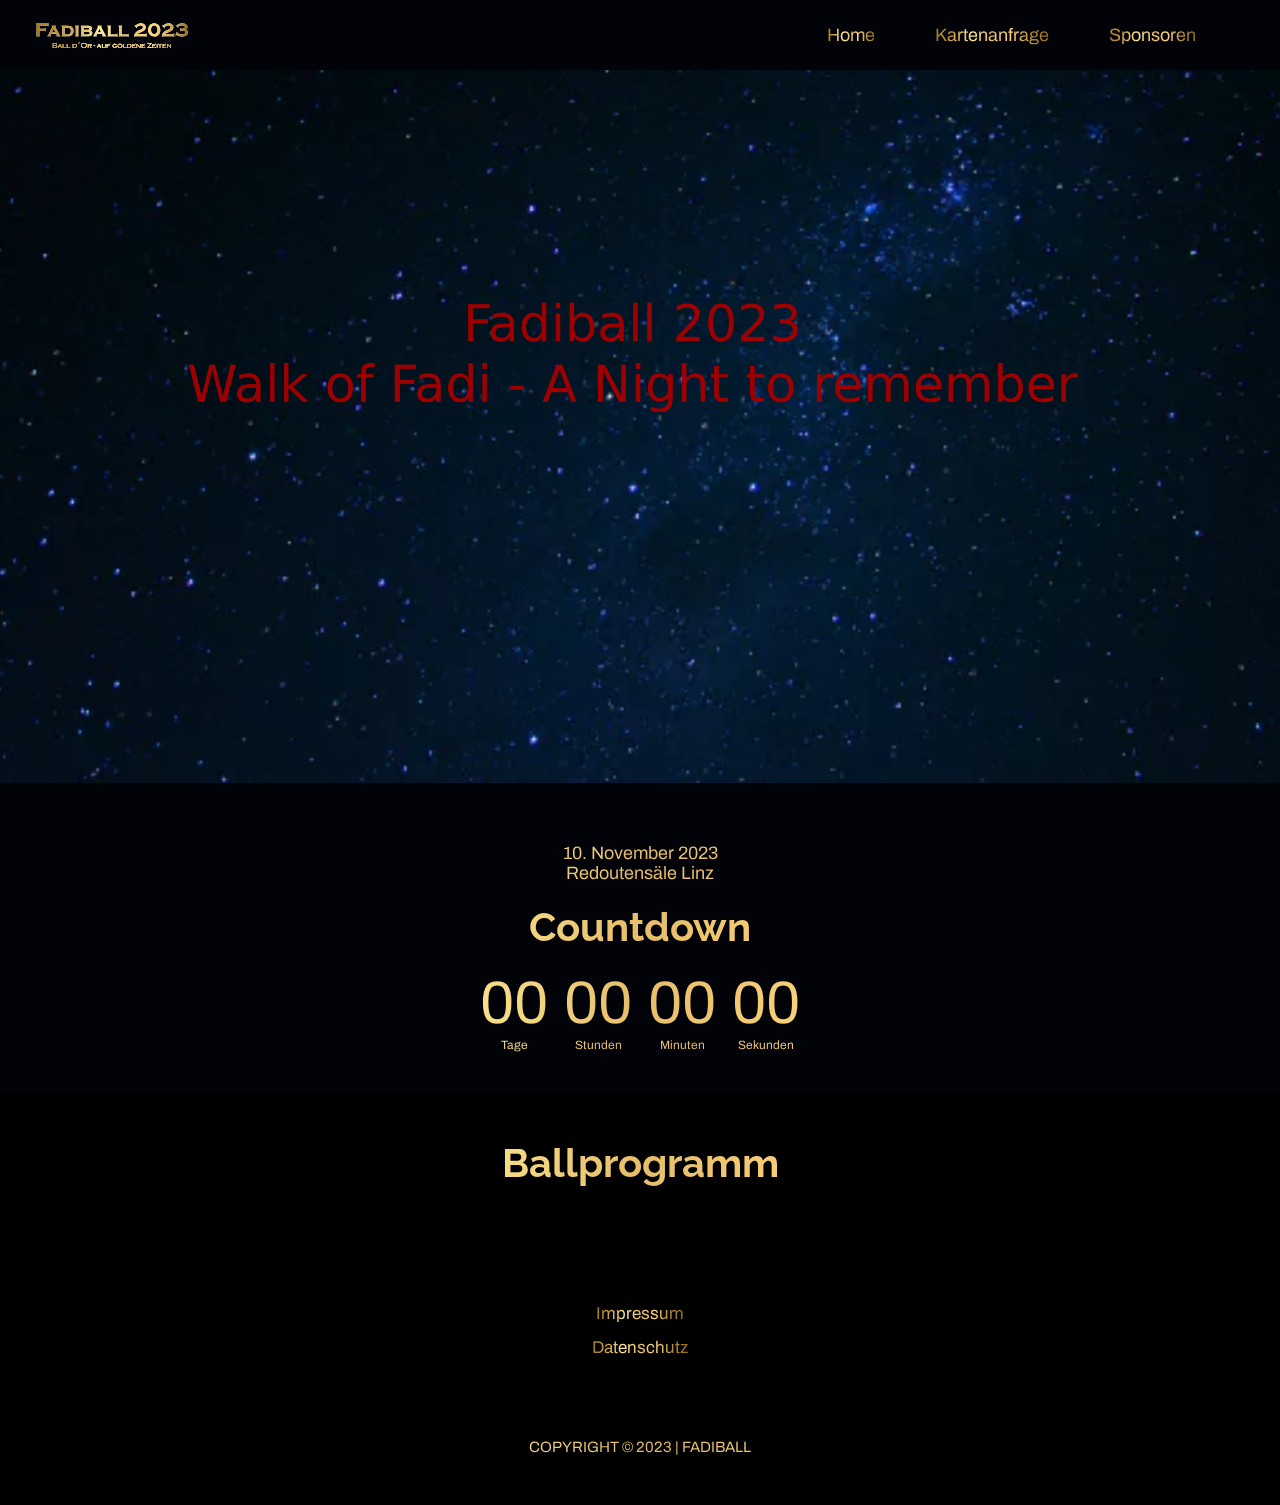
<file: index.html>
<!DOCTYPE html>

<html lang="de" dir="ltr">
    <head>
        <meta name="viewpoint" content="width=device-width, initial-scale=1.0">
        <meta charset="utf-8">
        <title>Fadinger Ball 2023</title>
        <link rel="icon" type="image/png" href="images/f.png"/>
        <link href="https://fonts.googleapis.com/css2?family=Raleway:wght@300&display=swap" rel="stylesheet">
        <link href="https://fonts.googleapis.com/css2?family=Archivo:wght@400;800&display=swap" rel="stylesheet">
        <link rel="stylesheet" href="style.css">
        <link rel="stylesheet" href="https://cdnjs.cloudflare.com/ajax/libs/font-awesome/4.7.0/css/font-awesome.min.css">
        <meta name="viewport" content="width=device-width,initial-scale=1.0,minimum-scale=1.0,maximum-scale=1.0">
        <link href="https://fonts.cdnfonts.com/css/copperplate" rel="stylesheet">
    </head>

    <body>

        <!--
        <script>
            function hamClicked() {
            var x = document.getElementById("Links");
            if (x.style.display === "block") {
                x.style.display = "none";
            } else {
                x.style.display = "block";
            }
            }
        </script>
        -->


        <header>

            <nav class="navbar">
                <a href="index.html" class="nav-branding">
                    <div class="logo-image">
                        <img src="images/x.svg" class="img-fluid" style="scale: 100%; margin-top:20px; margin-left:12px;"> Fadiball 2023 Ball D'or
                    </div>
                </a>
                <ul class="nav-menu">
                    <li class="nav-item">
                        <a href="index.html" class="nav-link">Home</a>
                    </li>
                    <li class="nav-item">
                        <a href="contact.html" class="nav-link">Kartenanfrage</a>
                    </li>
                    <li class="nav-item">
                        <a href="sponsorings.html" class="nav-link">Sponsoren</a>
                    </li>
                    <li class="nav-item">
                        <a href="https://www.instagram.com/fadiball_2023/" class="nav-link igimg">
                            <img src="images/ig.png" class="ig" style="scale: 5%; margin-bottom: -155px; margin-top: -170px;"></img>
                        </a>
                    </li>
                </ul>
                <div class="hamburger">
                    <span class="bar"></span>
                    <span class="bar"></span>
                    <span class="bar"></span>
                </div>
            </nav>

        </header>
        <script src="script.js">
            
        </script>



        <!--
        <div class="nav">
            <a href="index.html" class="active">Fadiball 2023</a>
                <div class="inactive">
                    <div id="Links">
                    <a href="index.html">Home</a>
                    <a href="contact.html">Kontakt</a>
                </div>
            </div>
                <a href="javascript:void(0);" class="icon" class="ham" onclick="hamClicked()">
                <i class="fa fa-bars" class="ham2"></i>
            </a>
        </div>
        -->


        <div class="container123 fileImage">
            <h1>ㅤ</h1>
        </div>
        <div class="container123D fileImageD">
            <h1>ㅤ</h1>
        </div>

        <div class="image fileImage">
            <p style="background-image: url('images/palaisMOBILE.png');" class="fileImage"></p>
            <p style="background-image: url('images/palais2.png');" class="fileImageD"></p>

            <img src="images/x.svg" class="fileImage1"></img>
        </div>

        <div style="background-color:#020308; padding-top:40px; padding-bottom:40px;" class="TimerInfos">
            <div id="Inf2" style="line-height: 20px; margin-top: 10px;">10. November 2023<br>Redoutensäle Linz</div>
            <div id="infos" style="font-weight: bold; margin-bottom: 10px;">Countdown</div>
        
            <div id="gradient" class="launch-time" style="background: linear-gradient(90deg, #a37a1d, #d3a74d, #ffeb94, #e6bd69, #ffd77c, #b58e3d, #956e14); -webkit-background-clip: text; -webkit-text-fill-color: transparent;">
                <div>
                    <p class="days" id="days">00</p>
                    <span class="time">Tage</span>
                </div>
                <div>
                    <p id="hours">00</p>
                    <span class="time">Stunden</span>
                </div>
                <div>
                    <p id="minutes">00</p>
                    <span class="time">Minuten</span>
                </div>
                <div>
                    <p id="seconds">00</p>
                    <span class="time">Sekunden</span>
                </div>
            </div>
        </div>
            <script>
                var countDownDate = Date.parse("Nov 10, 2023 19:00:00");


                var x = setInterval(function(){
                    var now = new Date().getTime();
                    var distance = countDownDate - now;

                    var days = Math.floor(distance / (1000 * 60 * 60 * 24));
                    var hours = Math.floor((distance % (1000 * 60 * 60 * 24)) / (1000 * 60 * 60));
                    var minutes = Math.floor((distance % (1000 * 60 * 60)) / (1000 * 60));
                    var seconds = Math.floor((distance % (1000 * 60)) / 1000);
                    
                    document.getElementById("days").innerHTML = days;
                    document.getElementById("hours").innerHTML = hours;
                    document.getElementById("minutes").innerHTML = minutes;
                    document.getElementById("seconds").innerHTML = seconds;

                    if(distance < 0){
                        clearInterval(x);
                        document.getElementById("days").innerHTML = "00";
                        document.getElementById("hours").innerHTML = "00";
                        document.getElementById("minutes").innerHTML = "00";
                        document.getElementById("seconds").innerHTML = "00";
                    }

                }, 1000);
            </script>

            

        <div id="infos" style="font-weight: bold;"><br>Ballprogramm</div>






		<!--
        <section id="cd-timeline" class="cd-container">
            <div class="cd-timeline-block">
                <div class="cd-timeline-img cd-picture container reveal">
                </div>
    
                <div class="cd-timeline-content container reveal">
                    <h2 style="margin-top: 15px;">Einlass</h2>
                    <p style="margin-top: -5px;">19:00 Uhr</p>
                </div>
            </div>
    
            <div class="cd-timeline-block">
                <div class="cd-timeline-img cd-movie container reveal">
                </div>
    
                <div class="cd-timeline-content container reveal">
                    <h2 style="margin-top: 15px;">Eröffnung</h2>
                    <p style="margin-top: -5px;">20:00 Uhr</p>
                </div>
            </div>
    
            <div class="cd-timeline-block">
                <div class="cd-timeline-img cd-picture container reveal">
                </div>
    
                <div class="cd-timeline-content container reveal">
                    <h2 style="margin-top: 15px;">Lehrereinlage</h2>
                    <p style="margin-top: -5px;">22:00 Uhr</p>
                </div>
            </div>
    
            <div class="cd-timeline-block">
                <div class="cd-timeline-img cd-location container reveal">
                </div>
    
                <div class="cd-timeline-content container reveal">
                    <h2 style="margin-top: 15px;">Tombola</h2>
                    <p style="margin-top: -5px;">23:45 Uhr</p>
                </div>
            </div>
    
            <div class="cd-timeline-block">
                <div class="cd-timeline-img cd-location container reveal">
                </div> 
    
                <div class="cd-timeline-content container reveal">
                    <h2 class="mitternacht" style="margin-top: 15px;"></h2>
                    <p style="margin-top: -5px;">00:00 Uhr</p>
                </div>
            </div>
    
            <div class="cd-timeline-block">
                <div class="cd-timeline-img cd-movie container reveal">
                </div>
    
                <div class="cd-timeline-content container reveal">
                    <h2 style="margin-top: 15px;">Afterball im Josef</h2>
                    <p style="margin-top: -5px;">01:30 Uhr</p>
                </div>
            </div>

            <div class="cd-timeline-block">
                <div class="cd-timeline-img cd-movie container reveal">
                </div>
    
                <div class="cd-timeline-content container reveal">
                    <h2 style="margin-top: 15px;">Schließung der Garderoben</h2>
                    <p style="margin-top: -5px;">02:00 Uhr</p>
                </div>
            </div>
        </section>

		-->
	<!--
        <div id="infos" style="font-weight: bold;"><br>Kartenpreise</div>
        <div id="Karten">
            <div class="Karte1">
                <img src="images/Karte2.png" class="Karte"></img>
                <div id="Informationen" style="line-height: 20px; margin-top: 10px;">Eintrittskarte - Vorverkauf<br>Schüler/Studenten</div>
                <div id="Preis" style="line-height: 20px; margin-top: -15px;">20€</div>
            </div>

            <div class="Karte2">
                <img src="images/Karte2.png" class="Karte"></img>
                <div id="Informationen" style="line-height: 20px; margin-top: 10px;">Eintrittskarte - Vorverkauf<br>Erwachsene</div>
                <div id="Preis" style="line-height: 20px; margin-top: -15px;">23€</div>
            </div>
        </div>

        <div id="Tisch" style="font-weight: bold;"><br>Tischplatzreservierung</div>

        <div id="PostInformationen" style="line-height: 20px;">
                Tischplatz: 7€
                <br>
                9er Loge (inkl. 9 Karten): AUSVERKAUFT
                <br>
                10er Loge (inkl. 10 Karten): 400€
                <br>
                <br>
                Karten erhältlich im Sekretariat des BRG Fadingerstraße, sowie unter Kartenanfrage
                <br>
                <br>
                <br>Abendkleidung obligat
            </div>
        </div>
        <div id="contactcss" style="margin-top: 20px; margin-bottom: 70px;">
            <div class="container2">
                <div class="contact-box" style="background-color: #020308;">
                    <div class="contactpadding">
    
                    <form action="https://formsubmit.co/fadiball@outlook.de" method="POST" />
                        <h2>Kartenanfrage</h2>
                        <input name="name" id="Name" type="text" class="field" placeholder="Name" required>
                        <input name="email" id="Email" type="text" class="field" placeholder="Email" required>
                        <textarea name="message" id="Message" placeholder="Kartenanzahl; &#10;Schüler/ Studenten, Erwachsene" class="field" required></textarea>
                        <button type="submit" class="btn">Senden</button>
                    </form>
    
                    </div>
                </div>
            </div>
        </div>

        <div id="infos2" style="font-weight: bold;">Wir freuen uns auf euer Kommen!</div>

        <a href="https://www.instagram.com/fadiball_2023/">
            <img src="images/ig.png" class="ig"></img>
        </a>
	-->

        

        <div class="lalalala">
            <div id="c2">
                <a class="rndu" href = "impressum.html">Impressum</a>
            </div>
            <div id="c3">
                <a class="rndu" href = "datenschutz.html">Datenschutz</a>
            </div>
        </div>




        <div id="c">
            COPYRIGHT © 2023 | FADIBALL
        </div>


    </body>
</html>
</file>
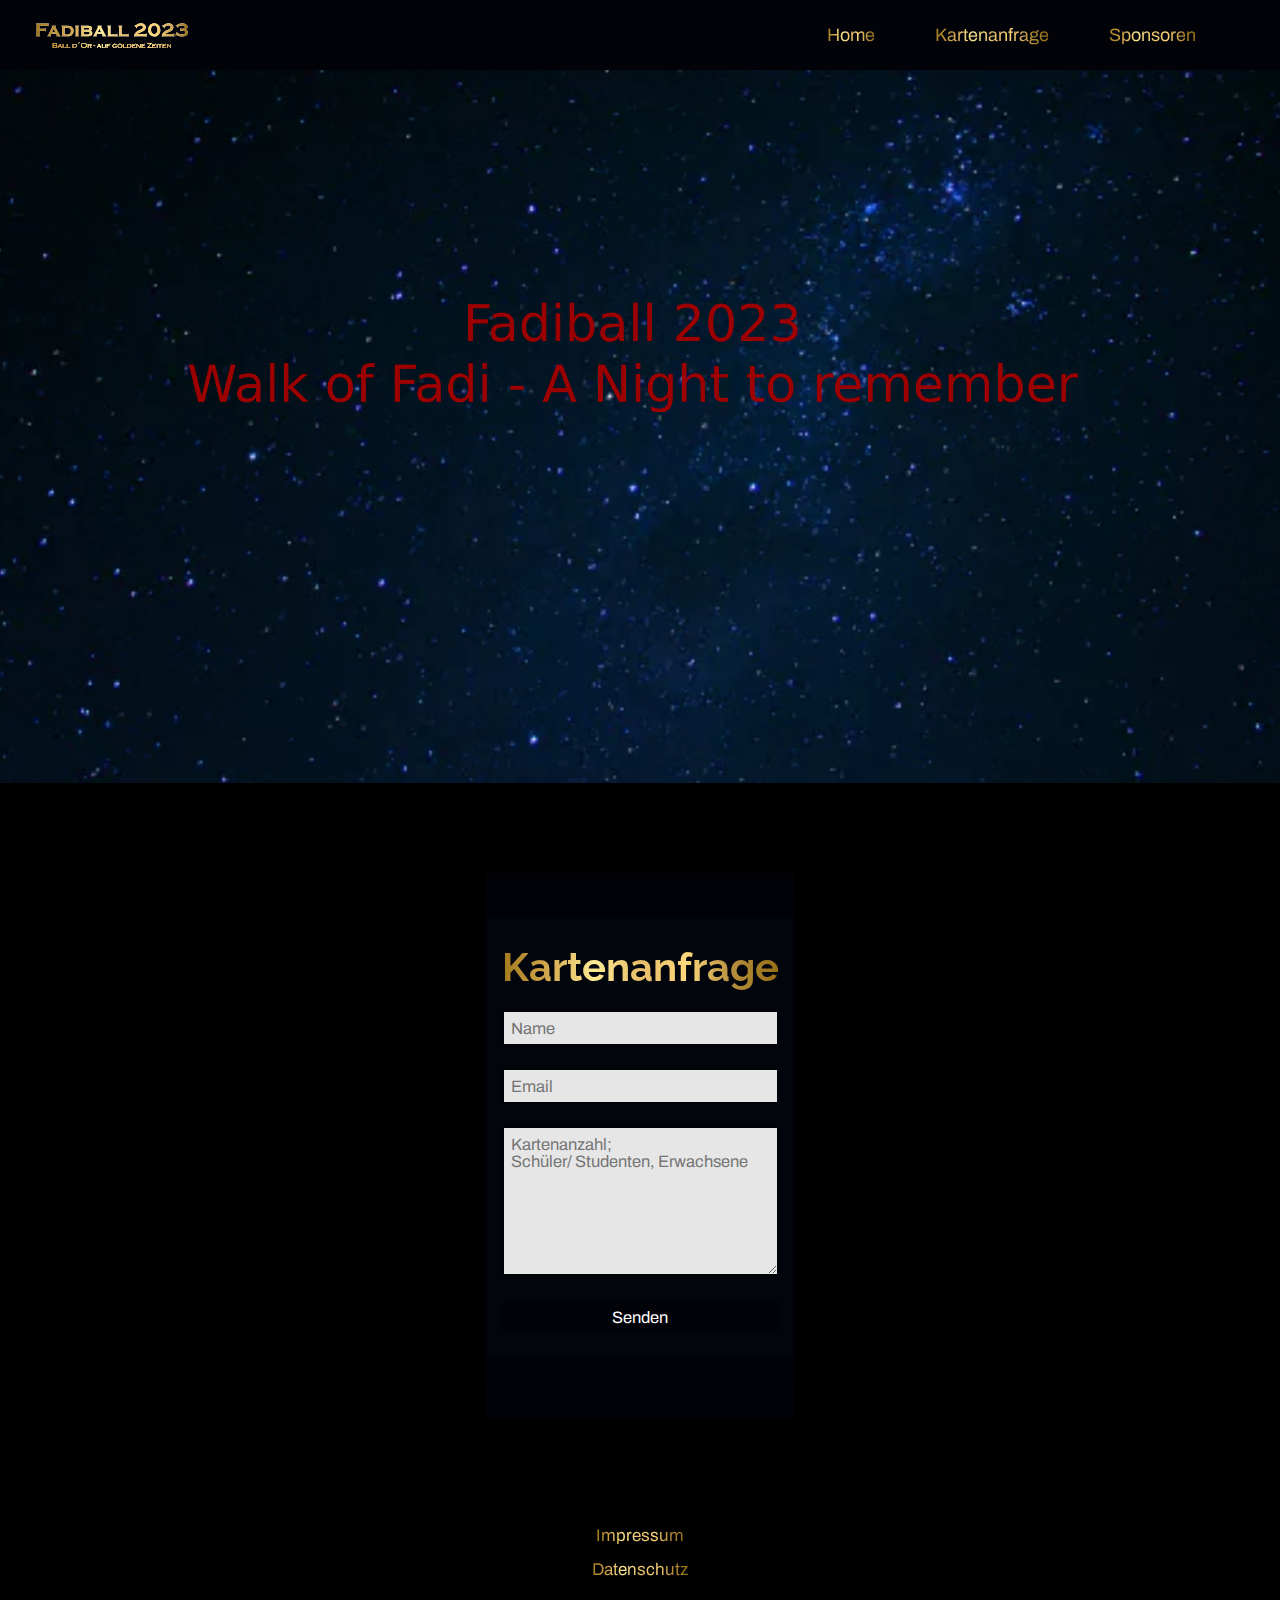
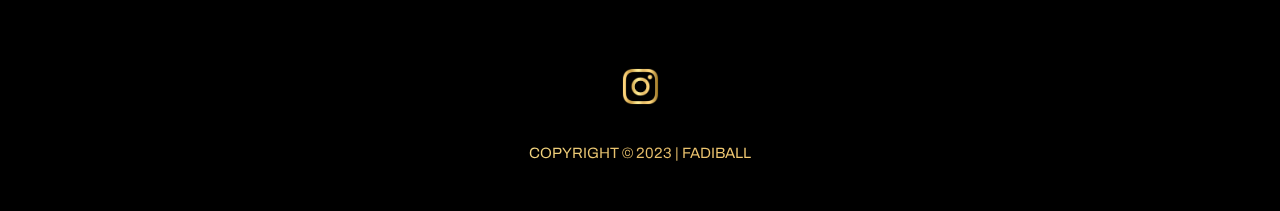
<file: contact.html>
<!DOCTYPE html>

<html lang="de" dir="ltr">
    <head>
        <meta name="viewpoint" content="width=device-width, initial-scale=1.0">
        <meta charset="utf-8">
        <title>Fadinger Ball 2023</title>
        <link rel="icon" type="image/png" href="images/f.png"/>
        <link href="https://fonts.googleapis.com/css2?family=Raleway:wght@300&display=swap" rel="stylesheet">
        <link href="https://fonts.googleapis.com/css2?family=Archivo:wght@400;800&display=swap" rel="stylesheet">
        <link rel="stylesheet" href="style.css">
        <link rel="stylesheet" href="https://cdnjs.cloudflare.com/ajax/libs/font-awesome/4.7.0/css/font-awesome.min.css">
	    <meta name="viewport" content="width=device-width,initial-scale=1.0,minimum-scale=1.0,maximum-scale=1.0">

    </head>
    
    <body>

        <!--
        <script>
            function hamClicked() {
            var x = document.getElementById("Links");
            if (x.style.display === "block") {
                x.style.display = "none";
            } else {
                x.style.display = "block";
            }
            }
        </script>
        -->



        <header>

            <nav class="navbar">
                <a href="index.html" class="nav-branding">
                    <div class="logo-image">
                        <img src="images/x.svg" class="img-fluid" style="scale: 100%; margin-top:20px; margin-left:12px;"> Fadiball 2023 Ball D'or
                    </div>
                </a>
                <ul class="nav-menu">
                    <li class="nav-item">
                        <a href="index.html" class="nav-link">Home</a>
                    </li>
                    <li class="nav-item">
                        <a href="contact.html" class="nav-link">Kartenanfrage</a>
                    </li>
                    <li class="nav-item">
                        <a href="sponsorings.html" class="nav-link">Sponsoren</a>
                    </li>
                    <li class="nav-item">
                        <a href="https://www.instagram.com/fadiball_2023/" class="nav-link igimg">
                            <img src="images/ig.png" class="ig" style="scale: 5%; margin-bottom: -155px; margin-top: -170px;"></img>
                        </a>
                    </li>
                </ul>
                <div class="hamburger">
                    <span class="bar"></span>
                    <span class="bar"></span>
                    <span class="bar"></span>
                </div>
            </nav>

        </header>
        <script src="script.js"></script>



        <!--
        <div class="nav">
            <a href="index.html" class="active">Fadiball 2023</a>

                <div id="Links">
                    <div class="inactive">
                        <a href="index.html">Home</a>
                    </div>
                    <a href="contact.html" class="active">Kontakt</a>
                </div>

                <a href="javascript:void(0);" class="icon" class="ham" onclick="hamClicked()">
                <i class="fa fa-bars" class="ham2"></i>

            </a>
        </div>
        -->

        <div class="container123 fileImage">
            <h1>ㅤ</h1>
        </div>
        <div class="container123D fileImageD">
            <h1>ㅤ</h1>
        </div>

        <div class="image fileImage">
            <p style="background-image: url('images/palaisMOBILE.png');" class="fileImage"></p>
            <p style="background-image: url('images/palais2.png');" class="fileImageD"></p>

            <img src="images/x.svg" class="fileImage1"></img>
        </div>

        <div style="background-color:#000000; padding-top:40px; padding-bottom:-40px;" class="TimerInfos">
            <div id="infos" style="font-weight: bold;">ㅤ</div>
        </div>

    

    <div id="contactcss" style="margin-top: -25px;">
        <div class="container2">
            <div class="contact-box" style="background-color: #03050c;">
                <div class="contactpadding">

                <form action="https://formsubmit.co/fadiball@outlook.de" method="POST" />
                    <h2>Kartenanfrage</h2>
                    <input name="name" id="Name" type="text" class="field" placeholder="Name" required>
                    <input name="email" id="Email" type="text" class="field" placeholder="Email" required>
		    <textarea name="message" id="Message" placeholder="Kartenanzahl; &#10;Schüler/ Studenten, Erwachsene" class="field" required></textarea>
                    <button type="submit" class="btn">Senden</button>
                </form>

                </div>
            </div>
        </div>
    </div>


    <div class="lalalala">
        <div id="c2">
            <a class="rndu" href = "impressum.html">Impressum</a>
        </div>
        <div id="c3">
            <a class="rndu" href = "datenschutz.html">Datenschutz</a>
        </div>
    </div>

    <a href="https://www.instagram.com/fadiball_2023/">
        <img src="images/ig.png" class="ig"></img>
    </a>



        <div id="c">
            COPYRIGHT © 2023 | FADIBALL
        </div>

    </body>
</html>
</file>
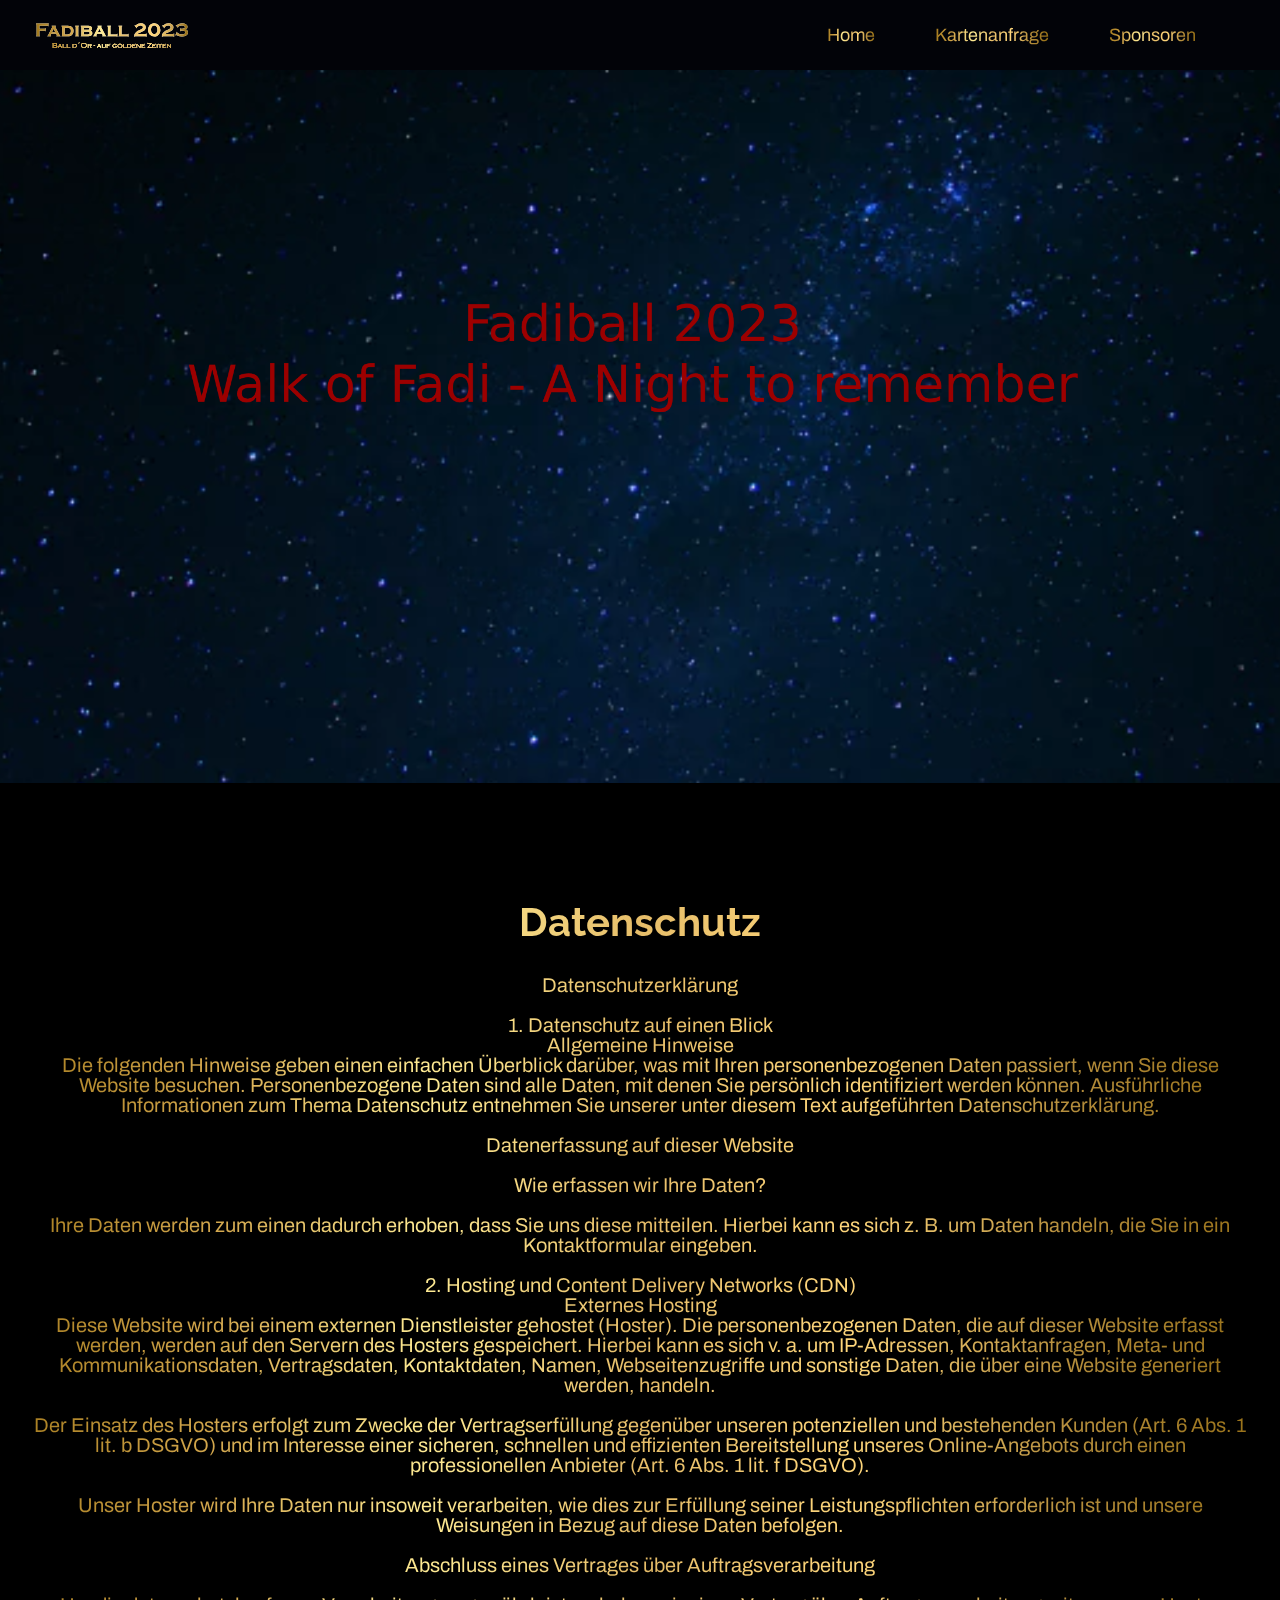
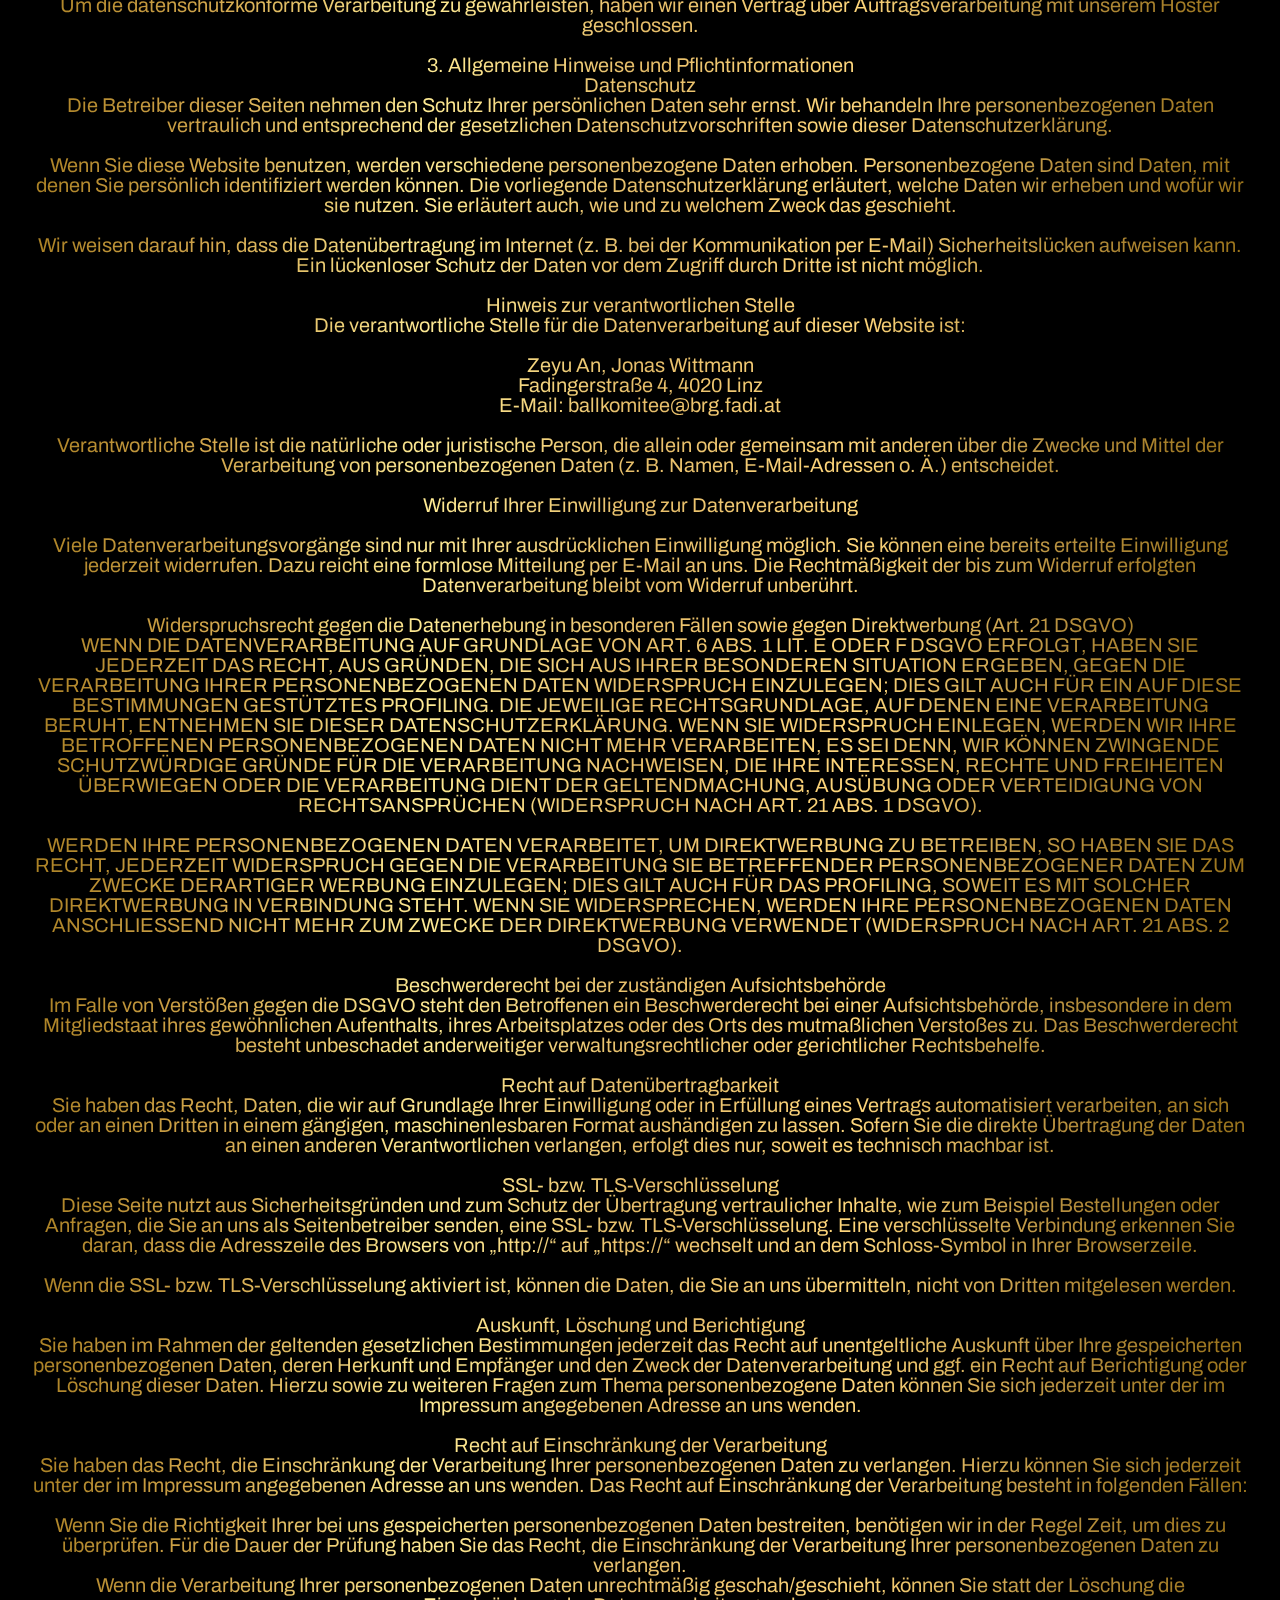
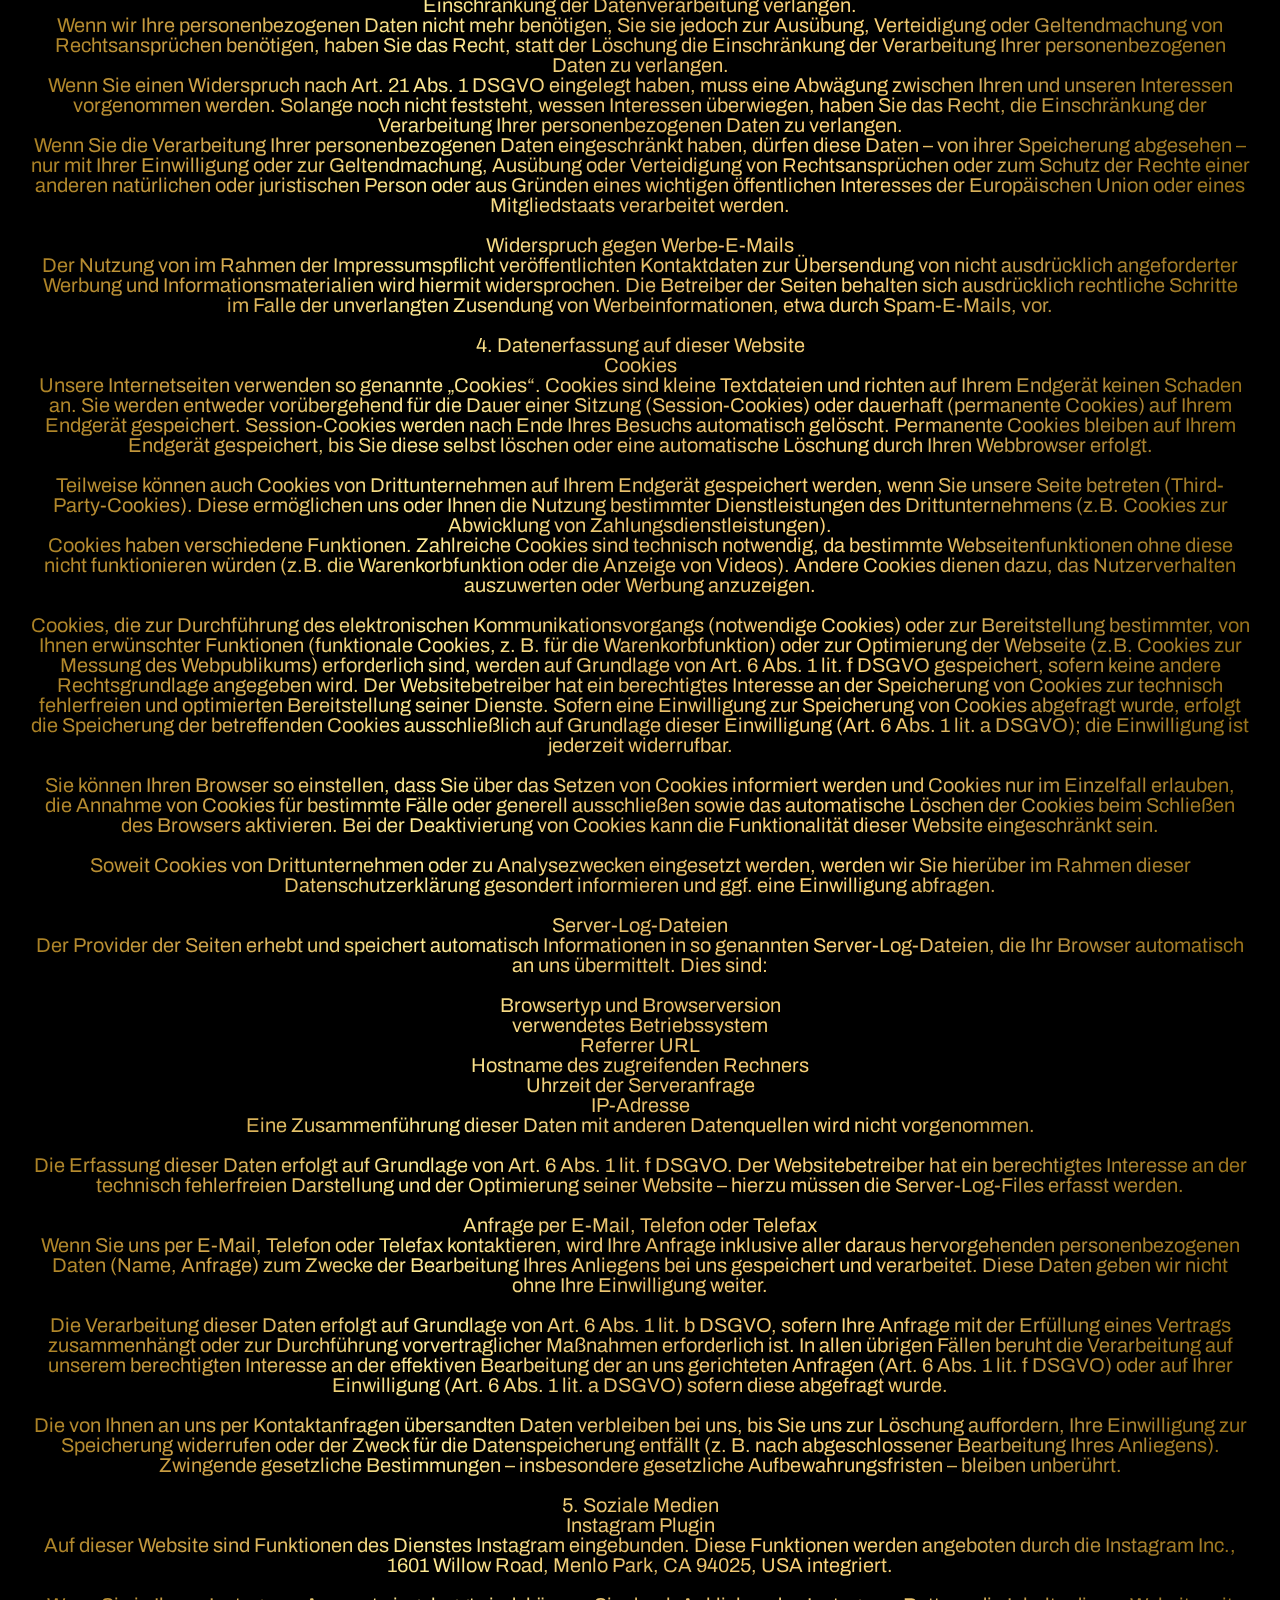
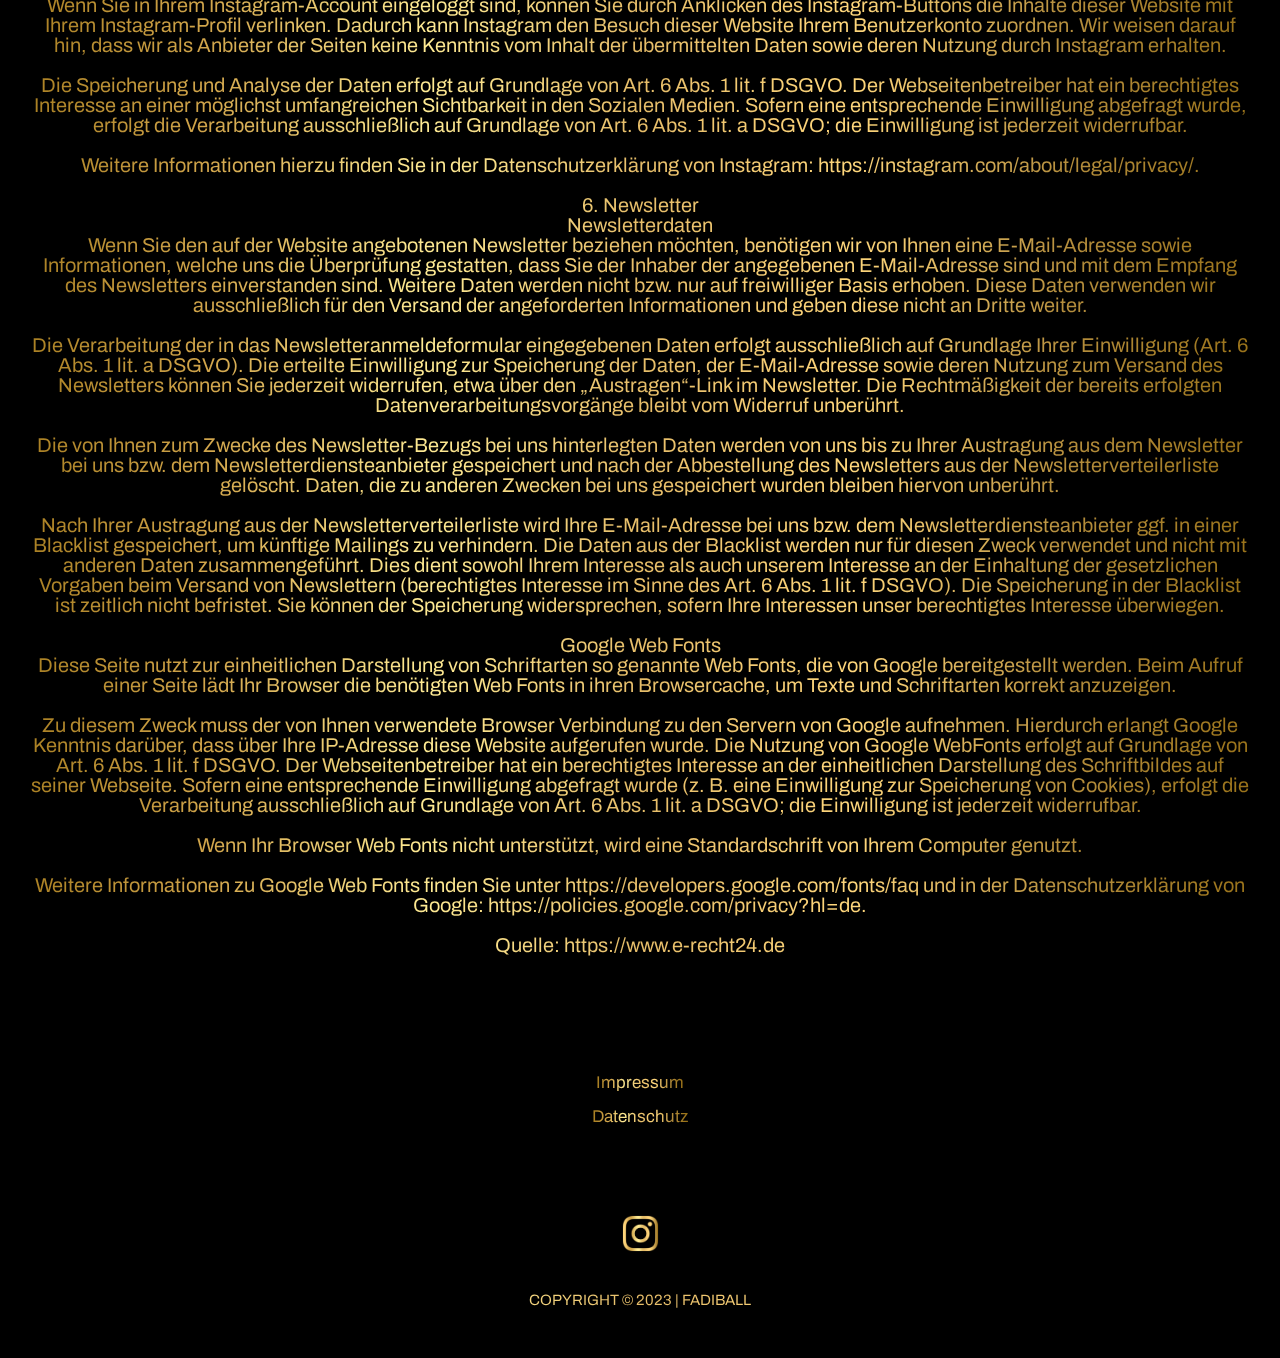
<file: datenschutz.html>
<!DOCTYPE html>

<html lang="de" dir="ltr">
    <head>
        <meta name="viewpoint" content="width=device-width, initial-scale=1.0">
        <meta charset="utf-8">
        <title>Fadinger Ball 2023</title>
        <link rel="icon" type="image/png" href="images/f.png"/>
        <link href="https://fonts.googleapis.com/css2?family=Raleway:wght@300&display=swap" rel="stylesheet">
        <link href="https://fonts.googleapis.com/css2?family=Archivo:wght@400;800&display=swap" rel="stylesheet">
        <link rel="stylesheet" href="style.css">
        <link rel="stylesheet" href="https://cdnjs.cloudflare.com/ajax/libs/font-awesome/4.7.0/css/font-awesome.min.css">
	    <meta name="viewport" content="width=device-width,initial-scale=1.0,minimum-scale=1.0,maximum-scale=1.0">

    </head>
    
    <body>

        <!--
        <script>
            function hamClicked() {
            var x = document.getElementById("Links");
            if (x.style.display === "block") {
                x.style.display = "none";
            } else {
                x.style.display = "block";
            }
            }
        </script>
        -->



        <header>

            <nav class="navbar">
                <a href="index.html" class="nav-branding">
                    <div class="logo-image">
                        <img src="images/x.svg" class="img-fluid" style="scale: 100%; margin-top:20px; margin-left:12px;"> Fadiball 2023 Ball D'or
                    </div>
                </a>
                <ul class="nav-menu">
                    <li class="nav-item">
                        <a href="index.html" class="nav-link">Home</a>
                    </li>
                    <li class="nav-item">
                        <a href="contact.html" class="nav-link">Kartenanfrage</a>
                    </li>
                    <li class="nav-item">
                        <a href="sponsorings.html" class="nav-link">Sponsoren</a>
                    </li>
                    <li class="nav-item">
                        <a href="https://www.instagram.com/fadiball_2023/" class="nav-link igimg">
                            <img src="images/ig.png" class="ig" style="scale: 5%; margin-bottom: -155px; margin-top: -170px;"></img>
                        </a>
                    </li>
                </ul>
                <div class="hamburger">
                    <span class="bar"></span>
                    <span class="bar"></span>
                    <span class="bar"></span>
                </div>
            </nav>

        </header>
        <script src="script.js"></script>



        <!--
        <div class="nav">
            <a href="index.html" class="active">Fadiball 2023</a>

                <div id="Links">
                    <div class="inactive">
                        <a href="index.html">Home</a>
                    </div>
                    <a href="contact.html" class="active">Kontakt</a>
                </div>

                <a href="javascript:void(0);" class="icon" class="ham" onclick="hamClicked()">
                <i class="fa fa-bars" class="ham2"></i>

            </a>
        </div>
        -->

        <div class="container123 fileImage">
            <h1>ㅤ</h1>
        </div>
        <div class="container123D fileImageD">
            <h1>ㅤ</h1>
        </div>

        <div class="image fileImage">
            <p style="background-image: url('images/palaisMOBILE.png');" class="fileImage"></p>
            <p style="background-image: url('images/palais2.png');" class="fileImageD"></p>

            <img src="images/x.svg" class="fileImage1"></img>
        </div>

        <div style="background-color:#000000; padding-top:40px; padding-bottom:-40px;" class="TimerInfos">
            <div id="infos" style="font-weight: bold;">ㅤ</div>
        </div>

        <div id="infos" style="font-weight: bold;">Datenschutz</div>
        <div id="Informationen" style="line-height: 20px;">
            Datenschutzerklärung
            <br>
            <br>
            1. Datenschutz auf einen Blick
            <br>
            Allgemeine Hinweise
            <br>
            Die folgenden Hinweise geben einen einfachen Überblick darüber, was mit Ihren personenbezogenen Daten passiert, wenn Sie diese Website besuchen. Personenbezogene Daten sind alle Daten, mit denen Sie persönlich identifiziert werden können. Ausführliche Informationen zum Thema Datenschutz entnehmen Sie unserer unter diesem Text aufgeführten Datenschutzerklärung.
            <br>
            <br>
            Datenerfassung auf dieser Website
            <br>
            <br>
            Wie erfassen wir Ihre Daten?
            <br>
            <br>
            Ihre Daten werden zum einen dadurch erhoben, dass Sie uns diese mitteilen. Hierbei kann es sich z. B. um Daten handeln, die Sie in ein Kontaktformular eingeben.
            <br>
            <br>
            2. Hosting und Content Delivery Networks (CDN)
            <br>
            Externes Hosting
            <br>
            Diese Website wird bei einem externen Dienstleister gehostet (Hoster). Die personenbezogenen Daten, die auf dieser Website erfasst werden, werden auf den Servern des Hosters gespeichert. Hierbei kann es sich v. a. um IP-Adressen, Kontaktanfragen, Meta- und Kommunikationsdaten, Vertragsdaten, Kontaktdaten, Namen, Webseitenzugriffe und sonstige Daten, die über eine Website generiert werden, handeln.
            <br>
            <br>
            Der Einsatz des Hosters erfolgt zum Zwecke der Vertragserfüllung gegenüber unseren potenziellen und bestehenden Kunden (Art. 6 Abs. 1 lit. b DSGVO) und im Interesse einer sicheren, schnellen und effizienten Bereitstellung unseres Online-Angebots durch einen professionellen Anbieter (Art. 6 Abs. 1 lit. f DSGVO).
            <br>
            <br>
            Unser Hoster wird Ihre Daten nur insoweit verarbeiten, wie dies zur Erfüllung seiner Leistungspflichten erforderlich ist und unsere Weisungen in Bezug auf diese Daten befolgen.
            <br>
            <br>
            Abschluss eines Vertrages über Auftragsverarbeitung
            <br>
            <br>
            Um die datenschutzkonforme Verarbeitung zu gewährleisten, haben wir einen Vertrag über Auftragsverarbeitung mit unserem Hoster geschlossen.
            <br>
            <br>
            3. Allgemeine Hinweise und Pflichtinformationen
            <br>
            Datenschutz
            <br>
            Die Betreiber dieser Seiten nehmen den Schutz Ihrer persönlichen Daten sehr ernst. Wir behandeln Ihre personenbezogenen Daten vertraulich und entsprechend der gesetzlichen Datenschutzvorschriften sowie dieser Datenschutzerklärung.
            <br>
            <br>
            Wenn Sie diese Website benutzen, werden verschiedene personenbezogene Daten erhoben. Personenbezogene Daten sind Daten, mit denen Sie persönlich identifiziert werden können. Die vorliegende Datenschutzerklärung erläutert, welche Daten wir erheben und wofür wir sie nutzen. Sie erläutert auch, wie und zu welchem Zweck das geschieht.
            <br>
            <br>
            Wir weisen darauf hin, dass die Datenübertragung im Internet (z. B. bei der Kommunikation per E-Mail) Sicherheitslücken aufweisen kann. Ein lückenloser Schutz der Daten vor dem Zugriff durch Dritte ist nicht möglich.
            <br>
            <br>
            Hinweis zur verantwortlichen Stelle
            <br>
            Die verantwortliche Stelle für die Datenverarbeitung auf dieser Website ist:
            <br>
            <br>
            Zeyu An, Jonas Wittmann
            <br>
            Fadingerstraße 4, 4020 Linz
            <br>
            E-Mail: ballkomitee@brg.fadi.at
            <br>
            <br>
            Verantwortliche Stelle ist die natürliche oder juristische Person, die allein oder gemeinsam mit anderen über die Zwecke und Mittel der Verarbeitung von personenbezogenen Daten (z. B. Namen, E-Mail-Adressen o. Ä.) entscheidet.
            <br>
            <br>
            Widerruf Ihrer Einwilligung zur Datenverarbeitung
            <br>
            <br>
            Viele Datenverarbeitungsvorgänge sind nur mit Ihrer ausdrücklichen Einwilligung möglich. Sie können eine bereits erteilte Einwilligung jederzeit widerrufen. Dazu reicht eine formlose Mitteilung per E-Mail an uns. Die Rechtmäßigkeit der bis zum Widerruf erfolgten Datenverarbeitung bleibt vom Widerruf unberührt.
            <br>
            <br>
            Widerspruchsrecht gegen die Datenerhebung in besonderen Fällen sowie gegen Direktwerbung (Art. 21 DSGVO)
            <br>
            WENN DIE DATENVERARBEITUNG AUF GRUNDLAGE VON ART. 6 ABS. 1 LIT. E ODER F DSGVO ERFOLGT, HABEN SIE JEDERZEIT DAS RECHT, AUS GRÜNDEN, DIE SICH AUS IHRER BESONDEREN SITUATION ERGEBEN, GEGEN DIE VERARBEITUNG IHRER PERSONENBEZOGENEN DATEN WIDERSPRUCH EINZULEGEN; DIES GILT AUCH FÜR EIN AUF DIESE BESTIMMUNGEN GESTÜTZTES PROFILING. DIE JEWEILIGE RECHTSGRUNDLAGE, AUF DENEN EINE VERARBEITUNG BERUHT, ENTNEHMEN SIE DIESER DATENSCHUTZERKLÄRUNG. WENN SIE WIDERSPRUCH EINLEGEN, WERDEN WIR IHRE BETROFFENEN PERSONENBEZOGENEN DATEN NICHT MEHR VERARBEITEN, ES SEI DENN, WIR KÖNNEN ZWINGENDE SCHUTZWÜRDIGE GRÜNDE FÜR DIE VERARBEITUNG NACHWEISEN, DIE IHRE INTERESSEN, RECHTE UND FREIHEITEN ÜBERWIEGEN ODER DIE VERARBEITUNG DIENT DER GELTENDMACHUNG, AUSÜBUNG ODER VERTEIDIGUNG VON RECHTSANSPRÜCHEN (WIDERSPRUCH NACH ART. 21 ABS. 1 DSGVO).
            <br>
            <br>
            WERDEN IHRE PERSONENBEZOGENEN DATEN VERARBEITET, UM DIREKTWERBUNG ZU BETREIBEN, SO HABEN SIE DAS RECHT, JEDERZEIT WIDERSPRUCH GEGEN DIE VERARBEITUNG SIE BETREFFENDER PERSONENBEZOGENER DATEN ZUM ZWECKE DERARTIGER WERBUNG EINZULEGEN; DIES GILT AUCH FÜR DAS PROFILING, SOWEIT ES MIT SOLCHER DIREKTWERBUNG IN VERBINDUNG STEHT. WENN SIE WIDERSPRECHEN, WERDEN IHRE PERSONENBEZOGENEN DATEN ANSCHLIESSEND NICHT MEHR ZUM ZWECKE DER DIREKTWERBUNG VERWENDET (WIDERSPRUCH NACH ART. 21 ABS. 2 DSGVO).
            <br>
            <br>
            Beschwerderecht bei der zuständigen Aufsichtsbehörde
            <br>
            Im Falle von Verstößen gegen die DSGVO steht den Betroffenen ein Beschwerderecht bei einer Aufsichtsbehörde, insbesondere in dem Mitgliedstaat ihres gewöhnlichen Aufenthalts, ihres Arbeitsplatzes oder des Orts des mutmaßlichen Verstoßes zu. Das Beschwerderecht besteht unbeschadet anderweitiger verwaltungsrechtlicher oder gerichtlicher Rechtsbehelfe.
            <br>
            <br>
            Recht auf Datenübertragbarkeit
            <br>
            Sie haben das Recht, Daten, die wir auf Grundlage Ihrer Einwilligung oder in Erfüllung eines Vertrags automatisiert verarbeiten, an sich oder an einen Dritten in einem gängigen, maschinenlesbaren Format aushändigen zu lassen. Sofern Sie die direkte Übertragung der Daten an einen anderen Verantwortlichen verlangen, erfolgt dies nur, soweit es technisch machbar ist.
            <br>
            <br>
            SSL- bzw. TLS-Verschlüsselung
            <br>
            Diese Seite nutzt aus Sicherheitsgründen und zum Schutz der Übertragung vertraulicher Inhalte, wie zum Beispiel Bestellungen oder Anfragen, die Sie an uns als Seitenbetreiber senden, eine SSL- bzw. TLS-Verschlüsselung. Eine verschlüsselte Verbindung erkennen Sie daran, dass die Adresszeile des Browsers von „http://“ auf „https://“ wechselt und an dem Schloss-Symbol in Ihrer Browserzeile.
            <br>
            <br>
            Wenn die SSL- bzw. TLS-Verschlüsselung aktiviert ist, können die Daten, die Sie an uns übermitteln, nicht von Dritten mitgelesen werden.
            <br>
            <br>
            Auskunft, Löschung und Berichtigung
            <br>
            Sie haben im Rahmen der geltenden gesetzlichen Bestimmungen jederzeit das Recht auf unentgeltliche Auskunft über Ihre gespeicherten personenbezogenen Daten, deren Herkunft und Empfänger und den Zweck der Datenverarbeitung und ggf. ein Recht auf Berichtigung oder Löschung dieser Daten. Hierzu sowie zu weiteren Fragen zum Thema personenbezogene Daten können Sie sich jederzeit unter der im Impressum angegebenen Adresse an uns wenden.
            <br>
            <br>
            Recht auf Einschränkung der Verarbeitung
            <br>
            Sie haben das Recht, die Einschränkung der Verarbeitung Ihrer personenbezogenen Daten zu verlangen. Hierzu können Sie sich jederzeit unter der im Impressum angegebenen Adresse an uns wenden. Das Recht auf Einschränkung der Verarbeitung besteht in folgenden Fällen:
            <br>
            <br>
            Wenn Sie die Richtigkeit Ihrer bei uns gespeicherten personenbezogenen Daten bestreiten, benötigen wir in der Regel Zeit, um dies zu überprüfen. Für die Dauer der Prüfung haben Sie das Recht, die Einschränkung der Verarbeitung Ihrer personenbezogenen Daten zu verlangen.
            <br>
            Wenn die Verarbeitung Ihrer personenbezogenen Daten unrechtmäßig geschah/geschieht, können Sie statt der Löschung die Einschränkung der Datenverarbeitung verlangen.
            <br>
            Wenn wir Ihre personenbezogenen Daten nicht mehr benötigen, Sie sie jedoch zur Ausübung, Verteidigung oder Geltendmachung von Rechtsansprüchen benötigen, haben Sie das Recht, statt der Löschung die Einschränkung der Verarbeitung Ihrer personenbezogenen Daten zu verlangen.
            <br>
            Wenn Sie einen Widerspruch nach Art. 21 Abs. 1 DSGVO eingelegt haben, muss eine Abwägung zwischen Ihren und unseren Interessen vorgenommen werden. Solange noch nicht feststeht, wessen Interessen überwiegen, haben Sie das Recht, die Einschränkung der Verarbeitung Ihrer personenbezogenen Daten zu verlangen.
            <br>
            Wenn Sie die Verarbeitung Ihrer personenbezogenen Daten eingeschränkt haben, dürfen diese Daten – von ihrer Speicherung abgesehen – nur mit Ihrer Einwilligung oder zur Geltendmachung, Ausübung oder Verteidigung von Rechtsansprüchen oder zum Schutz der Rechte einer anderen natürlichen oder juristischen Person oder aus Gründen eines wichtigen öffentlichen Interesses der Europäischen Union oder eines Mitgliedstaats verarbeitet werden.
            <br>
            <br>
            Widerspruch gegen Werbe-E-Mails
            <br>
            Der Nutzung von im Rahmen der Impressumspflicht veröffentlichten Kontaktdaten zur Übersendung von nicht ausdrücklich angeforderter Werbung und Informationsmaterialien wird hiermit widersprochen. Die Betreiber der Seiten behalten sich ausdrücklich rechtliche Schritte im Falle der unverlangten Zusendung von Werbeinformationen, etwa durch Spam-E-Mails, vor.
            <br>
            <br>
            4. Datenerfassung auf dieser Website
            <br>
            Cookies
            <br>
            Unsere Internetseiten verwenden so genannte „Cookies“. Cookies sind kleine Textdateien und richten auf Ihrem Endgerät keinen Schaden an. Sie werden entweder vorübergehend für die Dauer einer Sitzung (Session-Cookies) oder dauerhaft (permanente Cookies) auf Ihrem Endgerät gespeichert. Session-Cookies werden nach Ende Ihres Besuchs automatisch gelöscht. Permanente Cookies bleiben auf Ihrem Endgerät gespeichert, bis Sie diese selbst löschen oder eine automatische Löschung durch Ihren Webbrowser erfolgt.
            <br>
            <br>
            Teilweise können auch Cookies von Drittunternehmen auf Ihrem Endgerät gespeichert werden, wenn Sie unsere Seite betreten (Third-Party-Cookies). Diese ermöglichen uns oder Ihnen die Nutzung bestimmter Dienstleistungen des Drittunternehmens (z.B. Cookies zur Abwicklung von Zahlungsdienstleistungen).
            <br>
            Cookies haben verschiedene Funktionen. Zahlreiche Cookies sind technisch notwendig, da bestimmte Webseitenfunktionen ohne diese nicht funktionieren würden (z.B. die Warenkorbfunktion oder die Anzeige von Videos). Andere Cookies dienen dazu, das Nutzerverhalten auszuwerten oder Werbung anzuzeigen.
            <br>
            <br>
            Cookies, die zur Durchführung des elektronischen Kommunikationsvorgangs (notwendige Cookies) oder zur Bereitstellung bestimmter, von Ihnen erwünschter Funktionen (funktionale Cookies, z. B. für die Warenkorbfunktion) oder zur Optimierung der Webseite (z.B. Cookies zur Messung des Webpublikums) erforderlich sind, werden auf Grundlage von Art. 6 Abs. 1 lit. f DSGVO gespeichert, sofern keine andere Rechtsgrundlage angegeben wird. Der Websitebetreiber hat ein berechtigtes Interesse an der Speicherung von Cookies zur technisch fehlerfreien und optimierten Bereitstellung seiner Dienste. Sofern eine Einwilligung zur Speicherung von Cookies abgefragt wurde, erfolgt die Speicherung der betreffenden Cookies ausschließlich auf Grundlage dieser Einwilligung (Art. 6 Abs. 1 lit. a DSGVO); die Einwilligung ist jederzeit widerrufbar.
            <br>
            <br>
            Sie können Ihren Browser so einstellen, dass Sie über das Setzen von Cookies informiert werden und Cookies nur im Einzelfall erlauben, die Annahme von Cookies für bestimmte Fälle oder generell ausschließen sowie das automatische Löschen der Cookies beim Schließen des Browsers aktivieren. Bei der Deaktivierung von Cookies kann die Funktionalität dieser Website eingeschränkt sein.
            <br>
            <br>
            Soweit Cookies von Drittunternehmen oder zu Analysezwecken eingesetzt werden, werden wir Sie hierüber im Rahmen dieser Datenschutzerklärung gesondert informieren und ggf. eine Einwilligung abfragen.
            <br>
            <br>
            Server-Log-Dateien
            <br>
            Der Provider der Seiten erhebt und speichert automatisch Informationen in so genannten Server-Log-Dateien, die Ihr Browser automatisch an uns übermittelt. Dies sind:
            <br>
            <br>
            Browsertyp und Browserversion
            <br>
            verwendetes Betriebssystem
            <br>
            Referrer URL
            <br>
            Hostname des zugreifenden Rechners
            <br>
            Uhrzeit der Serveranfrage
            <br>
            IP-Adresse
            <br>
            Eine Zusammenführung dieser Daten mit anderen Datenquellen wird nicht vorgenommen.
            <br>
            <br>
            Die Erfassung dieser Daten erfolgt auf Grundlage von Art. 6 Abs. 1 lit. f DSGVO. Der Websitebetreiber hat ein berechtigtes Interesse an der technisch fehlerfreien Darstellung und der Optimierung seiner Website – hierzu müssen die Server-Log-Files erfasst werden.
            <br>
            <br>
            Anfrage per E-Mail, Telefon oder Telefax
            <br>
            Wenn Sie uns per E-Mail, Telefon oder Telefax kontaktieren, wird Ihre Anfrage inklusive aller daraus hervorgehenden personenbezogenen Daten (Name, Anfrage) zum Zwecke der Bearbeitung Ihres Anliegens bei uns gespeichert und verarbeitet. Diese Daten geben wir nicht ohne Ihre Einwilligung weiter.
            <br>
            <br>
            Die Verarbeitung dieser Daten erfolgt auf Grundlage von Art. 6 Abs. 1 lit. b DSGVO, sofern Ihre Anfrage mit der Erfüllung eines Vertrags zusammenhängt oder zur Durchführung vorvertraglicher Maßnahmen erforderlich ist. In allen übrigen Fällen beruht die Verarbeitung auf unserem berechtigten Interesse an der effektiven Bearbeitung der an uns gerichteten Anfragen (Art. 6 Abs. 1 lit. f DSGVO) oder auf Ihrer Einwilligung (Art. 6 Abs. 1 lit. a DSGVO) sofern diese abgefragt wurde.
            <br>
            <br>
            Die von Ihnen an uns per Kontaktanfragen übersandten Daten verbleiben bei uns, bis Sie uns zur Löschung auffordern, Ihre Einwilligung zur Speicherung widerrufen oder der Zweck für die Datenspeicherung entfällt (z. B. nach abgeschlossener Bearbeitung Ihres Anliegens). Zwingende gesetzliche Bestimmungen – insbesondere gesetzliche Aufbewahrungsfristen – bleiben unberührt.
            <br>
            <br>
            5. Soziale Medien
            <br>
            Instagram Plugin
            <br>
            Auf dieser Website sind Funktionen des Dienstes Instagram eingebunden. Diese Funktionen werden angeboten durch die Instagram Inc., 1601 Willow Road, Menlo Park, CA 94025, USA integriert.
            <br>
            <br>
            Wenn Sie in Ihrem Instagram-Account eingeloggt sind, können Sie durch Anklicken des Instagram-Buttons die Inhalte dieser Website mit Ihrem Instagram-Profil verlinken. Dadurch kann Instagram den Besuch dieser Website Ihrem Benutzerkonto zuordnen. Wir weisen darauf hin, dass wir als Anbieter der Seiten keine Kenntnis vom Inhalt der übermittelten Daten sowie deren Nutzung durch Instagram erhalten.
            <br>
            <br>
            Die Speicherung und Analyse der Daten erfolgt auf Grundlage von Art. 6 Abs. 1 lit. f DSGVO. Der Webseitenbetreiber hat ein berechtigtes Interesse an einer möglichst umfangreichen Sichtbarkeit in den Sozialen Medien. Sofern eine entsprechende Einwilligung abgefragt wurde, erfolgt die Verarbeitung ausschließlich auf Grundlage von Art. 6 Abs. 1 lit. a DSGVO; die Einwilligung ist jederzeit widerrufbar.
            <br>
            <br>
            Weitere Informationen hierzu finden Sie in der Datenschutzerklärung von Instagram: https://instagram.com/about/legal/privacy/.
            <br>
            <br>
            6. Newsletter
            <br>
            Newsletterdaten
            <br>
            Wenn Sie den auf der Website angebotenen Newsletter beziehen möchten, benötigen wir von Ihnen eine E-Mail-Adresse sowie Informationen, welche uns die Überprüfung gestatten, dass Sie der Inhaber der angegebenen E-Mail-Adresse sind und mit dem Empfang des Newsletters einverstanden sind. Weitere Daten werden nicht bzw. nur auf freiwilliger Basis erhoben. Diese Daten verwenden wir ausschließlich für den Versand der angeforderten Informationen und geben diese nicht an Dritte weiter.
            <br>
            <br>
            Die Verarbeitung der in das Newsletteranmeldeformular eingegebenen Daten erfolgt ausschließlich auf Grundlage Ihrer Einwilligung (Art. 6 Abs. 1 lit. a DSGVO). Die erteilte Einwilligung zur Speicherung der Daten, der E-Mail-Adresse sowie deren Nutzung zum Versand des Newsletters können Sie jederzeit widerrufen, etwa über den „Austragen“-Link im Newsletter. Die Rechtmäßigkeit der bereits erfolgten Datenverarbeitungsvorgänge bleibt vom Widerruf unberührt.
            <br>
            <br>
            Die von Ihnen zum Zwecke des Newsletter-Bezugs bei uns hinterlegten Daten werden von uns bis zu Ihrer Austragung aus dem Newsletter bei uns bzw. dem Newsletterdiensteanbieter gespeichert und nach der Abbestellung des Newsletters aus der Newsletterverteilerliste gelöscht. Daten, die zu anderen Zwecken bei uns gespeichert wurden bleiben hiervon unberührt.
            <br>
            <br>
            Nach Ihrer Austragung aus der Newsletterverteilerliste wird Ihre E-Mail-Adresse bei uns bzw. dem Newsletterdiensteanbieter ggf. in einer Blacklist gespeichert, um künftige Mailings zu verhindern. Die Daten aus der Blacklist werden nur für diesen Zweck verwendet und nicht mit anderen Daten zusammengeführt. Dies dient sowohl Ihrem Interesse als auch unserem Interesse an der Einhaltung der gesetzlichen Vorgaben beim Versand von Newslettern (berechtigtes Interesse im Sinne des Art. 6 Abs. 1 lit. f DSGVO). Die Speicherung in der Blacklist ist zeitlich nicht befristet. Sie können der Speicherung widersprechen, sofern Ihre Interessen unser berechtigtes Interesse überwiegen.
            <br>
            <br>
            Google Web Fonts
            <br>
            Diese Seite nutzt zur einheitlichen Darstellung von Schriftarten so genannte Web Fonts, die von Google bereitgestellt werden. Beim Aufruf einer Seite lädt Ihr Browser die benötigten Web Fonts in ihren Browsercache, um Texte und Schriftarten korrekt anzuzeigen.
            <br>
            <br>
            Zu diesem Zweck muss der von Ihnen verwendete Browser Verbindung zu den Servern von Google aufnehmen. Hierdurch erlangt Google Kenntnis darüber, dass über Ihre IP-Adresse diese Website aufgerufen wurde. Die Nutzung von Google WebFonts erfolgt auf Grundlage von Art. 6 Abs. 1 lit. f DSGVO. Der Webseitenbetreiber hat ein berechtigtes Interesse an der einheitlichen Darstellung des Schriftbildes auf seiner Webseite. Sofern eine entsprechende Einwilligung abgefragt wurde (z. B. eine Einwilligung zur Speicherung von Cookies), erfolgt die Verarbeitung ausschließlich auf Grundlage von Art. 6 Abs. 1 lit. a DSGVO; die Einwilligung ist jederzeit widerrufbar.
            <br>
            <br>
            Wenn Ihr Browser Web Fonts nicht unterstützt, wird eine Standardschrift von Ihrem Computer genutzt.
            <br>
            <br>
            Weitere Informationen zu Google Web Fonts finden Sie unter https://developers.google.com/fonts/faq und in der Datenschutzerklärung von Google: https://policies.google.com/privacy?hl=de.
            <br>
            <br>
            Quelle: https://www.e-recht24.de

        </div>

        <div class="lalalala">
            <div id="c2">
                <a class="rndu" href = "impressum.html">Impressum</a>
            </div>
            <div id="c3">
                <a class="rndu" href = "datenschutz.html">Datenschutz</a>
            </div>
        </div>

        <a href="https://www.instagram.com/fadiball_2023/">
            <img src="images/ig.png" class="ig"></img>
        </a>



        <div id="c">
            COPYRIGHT © 2023 | FADIBALL
        </div>

    </body>
</html>
</file>
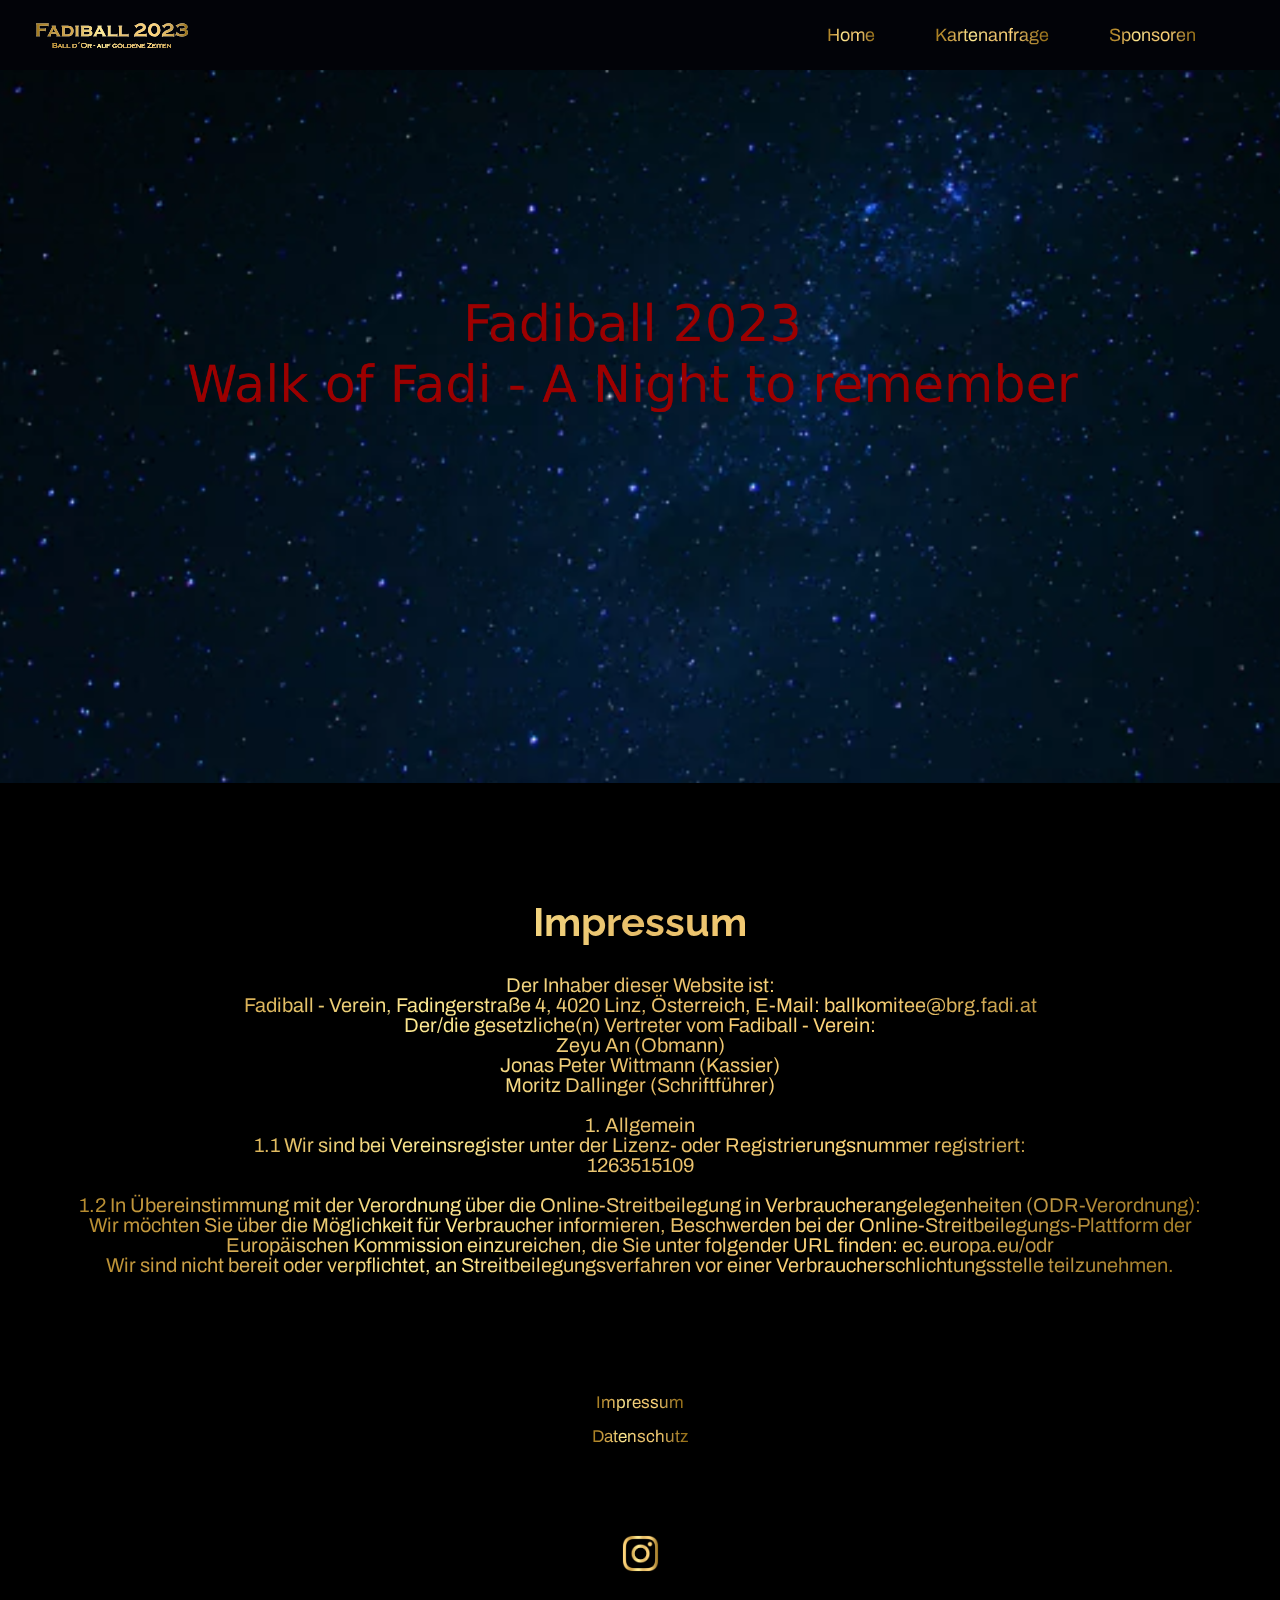
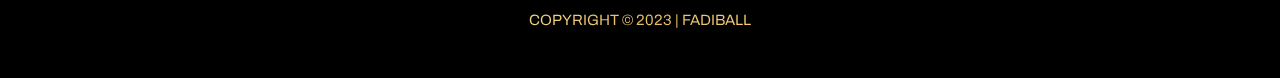
<file: impressum.html>
<!DOCTYPE html>

<html lang="de" dir="ltr">
    <head>
        <meta name="viewpoint" content="width=device-width, initial-scale=1.0">
        <meta charset="utf-8">
        <title>Fadinger Ball 2023</title>
        <link rel="icon" type="image/png" href="images/f.png"/>
        <link href="https://fonts.googleapis.com/css2?family=Raleway:wght@300&display=swap" rel="stylesheet">
        <link href="https://fonts.googleapis.com/css2?family=Archivo:wght@400;800&display=swap" rel="stylesheet">
        <link rel="stylesheet" href="style.css">
        <link rel="stylesheet" href="https://cdnjs.cloudflare.com/ajax/libs/font-awesome/4.7.0/css/font-awesome.min.css">
	    <meta name="viewport" content="width=device-width,initial-scale=1.0,minimum-scale=1.0,maximum-scale=1.0">

    </head>
    
    <body>

        <!--
        <script>
            function hamClicked() {
            var x = document.getElementById("Links");
            if (x.style.display === "block") {
                x.style.display = "none";
            } else {
                x.style.display = "block";
            }
            }
        </script>
        -->



        <header>

            <nav class="navbar">
                <a href="index.html" class="nav-branding">
                    <div class="logo-image">
                        <img src="images/x.svg" class="img-fluid" style="scale: 100%; margin-top:20px; margin-left:12px;"> Fadiball 2023 Ball D'or
                    </div>
                </a>
                <ul class="nav-menu">
                    <li class="nav-item">
                        <a href="index.html" class="nav-link">Home</a>
                    </li>
                    <li class="nav-item">
                        <a href="contact.html" class="nav-link">Kartenanfrage</a>
                    </li>
                    <li class="nav-item">
                        <a href="sponsorings.html" class="nav-link">Sponsoren</a>
                    </li>
                    <li class="nav-item">
                        <a href="https://www.instagram.com/fadiball_2023/" class="nav-link igimg">
                            <img src="images/ig.png" class="ig" style="scale: 5%; margin-bottom: -155px; margin-top: -170px;"></img>
                        </a>
                    </li>
                </ul>
                <div class="hamburger">
                    <span class="bar"></span>
                    <span class="bar"></span>
                    <span class="bar"></span>
                </div>
            </nav>

        </header>
        <script src="script.js"></script>



        <!--
        <div class="nav">
            <a href="index.html" class="active">Fadiball 2023</a>

                <div id="Links">
                    <div class="inactive">
                        <a href="index.html">Home</a>
                    </div>
                    <a href="contact.html" class="active">Kontakt</a>
                </div>

                <a href="javascript:void(0);" class="icon" class="ham" onclick="hamClicked()">
                <i class="fa fa-bars" class="ham2"></i>

            </a>
        </div>
        -->

        <div class="container123 fileImage">
            <h1>ㅤ</h1>
        </div>
        <div class="container123D fileImageD">
            <h1>ㅤ</h1>
        </div>

        <div class="image fileImage">
            <p style="background-image: url('images/palaisMOBILE.png');" class="fileImage"></p>
            <p style="background-image: url('images/palais2.png');" class="fileImageD"></p>

            <img src="images/x.svg" class="fileImage1"></img>
        </div>

        <div style="background-color:#000000; padding-top:40px; padding-bottom:-40px;" class="TimerInfos">
            <div id="infos" style="font-weight: bold;">ㅤ</div>
        </div>

        <div id="infos" style="font-weight: bold;">Impressum</div>
        <div id="Informationen" style="line-height: 20px;">
            Der Inhaber dieser Website ist:<br>
            Fadiball - Verein, Fadingerstraße 4, 4020 Linz, Österreich, E-Mail: ballkomitee@brg.fadi.at<br>
            Der/die gesetzliche(n) Vertreter vom Fadiball - Verein:<br>
            Zeyu An (Obmann)<br>
            Jonas Peter Wittmann (Kassier)<br>
            Moritz Dallinger (Schriftführer)<br>
            <br>
            1. Allgemein<br>
            1.1 Wir sind bei Vereinsregister unter der Lizenz- oder Registrierungsnummer registriert:<br>
            1263515109<br>
            <br>
            1.2 In Übereinstimmung mit der Verordnung über die Online-Streitbeilegung in Verbraucherangelegenheiten (ODR-Verordnung):<br>
            Wir möchten Sie über die Möglichkeit für Verbraucher informieren, Beschwerden bei der Online-Streitbeilegungs-Plattform der Europäischen Kommission einzureichen, die Sie unter folgender URL finden: ec.europa.eu/odr<br>
            Wir sind nicht bereit oder verpflichtet, an Streitbeilegungsverfahren vor einer Verbraucherschlichtungsstelle teilzunehmen.<br>
        </div>
        
        <div class="lalalala">
            <div id="c2">
                <a class="rndu" href = "impressum.html">Impressum</a>
            </div>
            <div id="c3">
                <a class="rndu" href = "datenschutz.html">Datenschutz</a>
            </div>
        </div>

        <a href="https://www.instagram.com/fadiball_2023/">
            <img src="images/ig.png" class="ig"></img>
        </a>


        <div id="c">
            COPYRIGHT © 2023 | FADIBALL
        </div>

    </body>
</html>
</file>
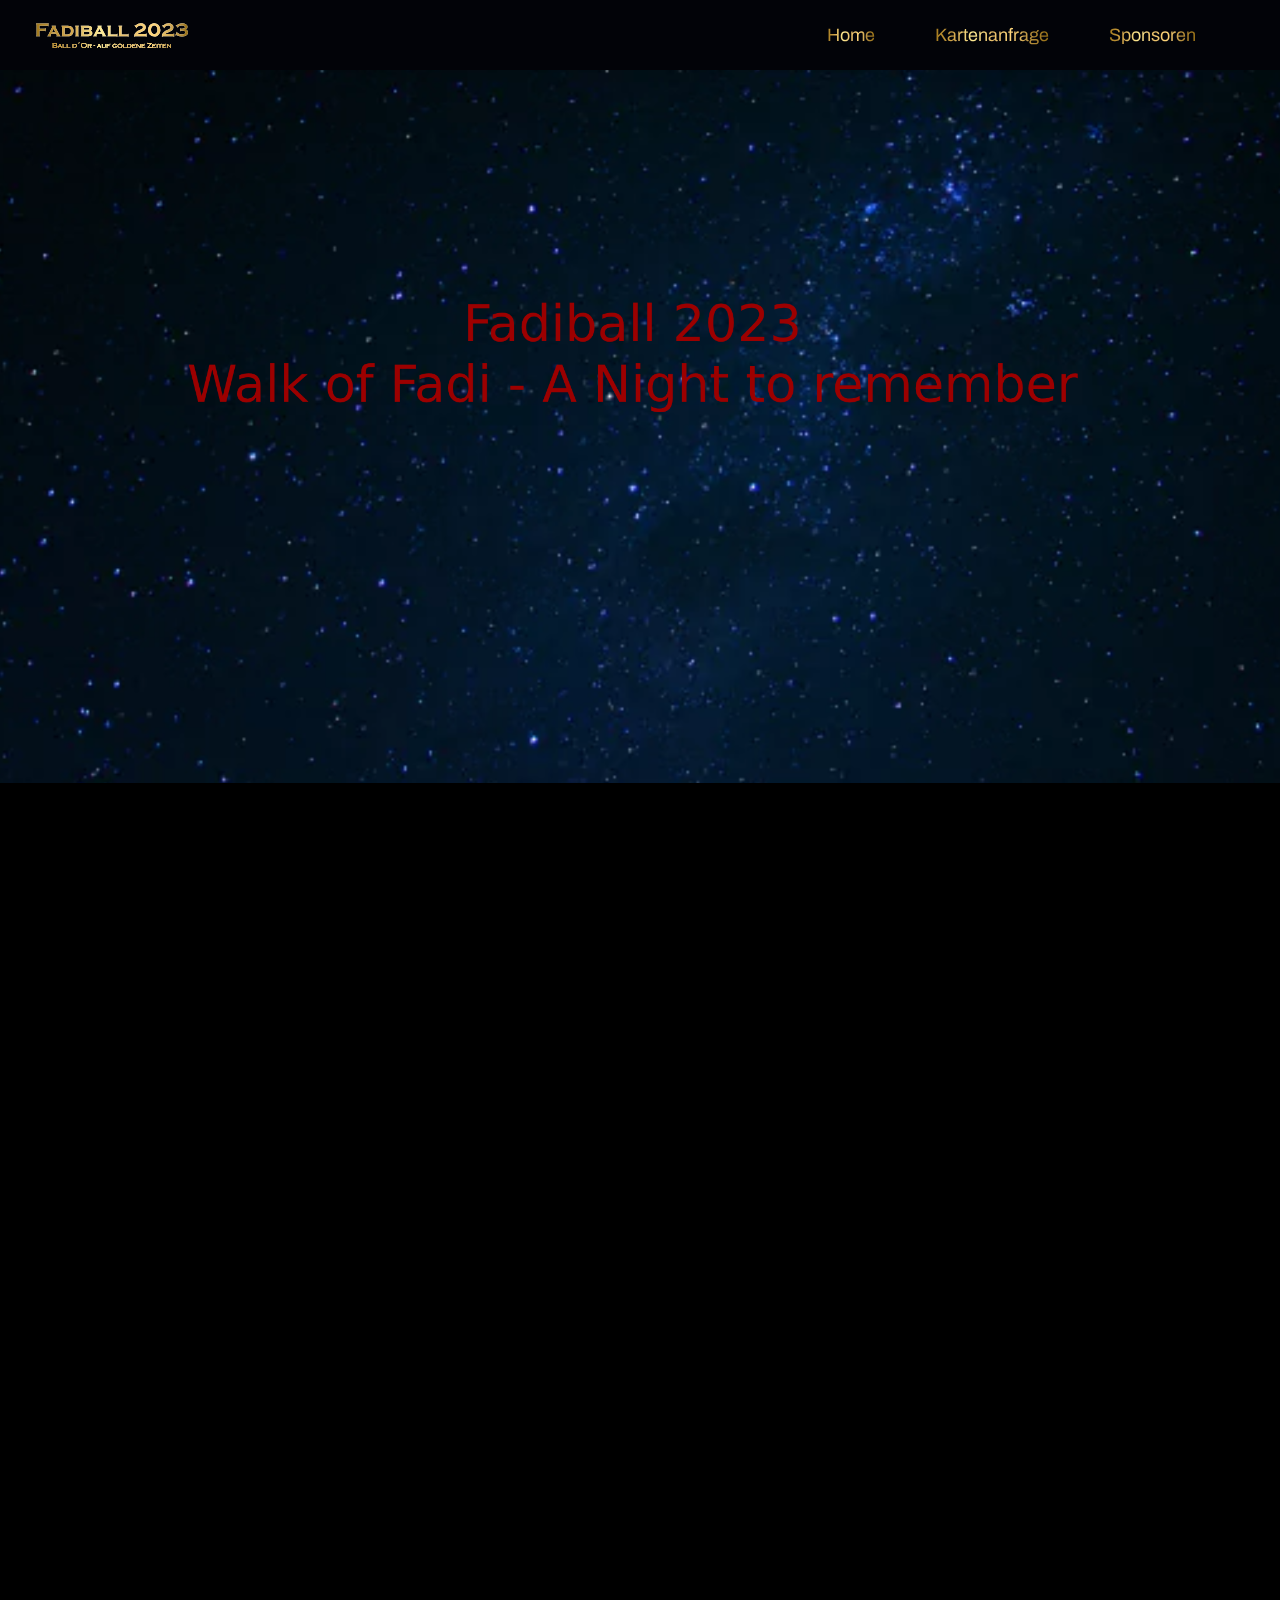
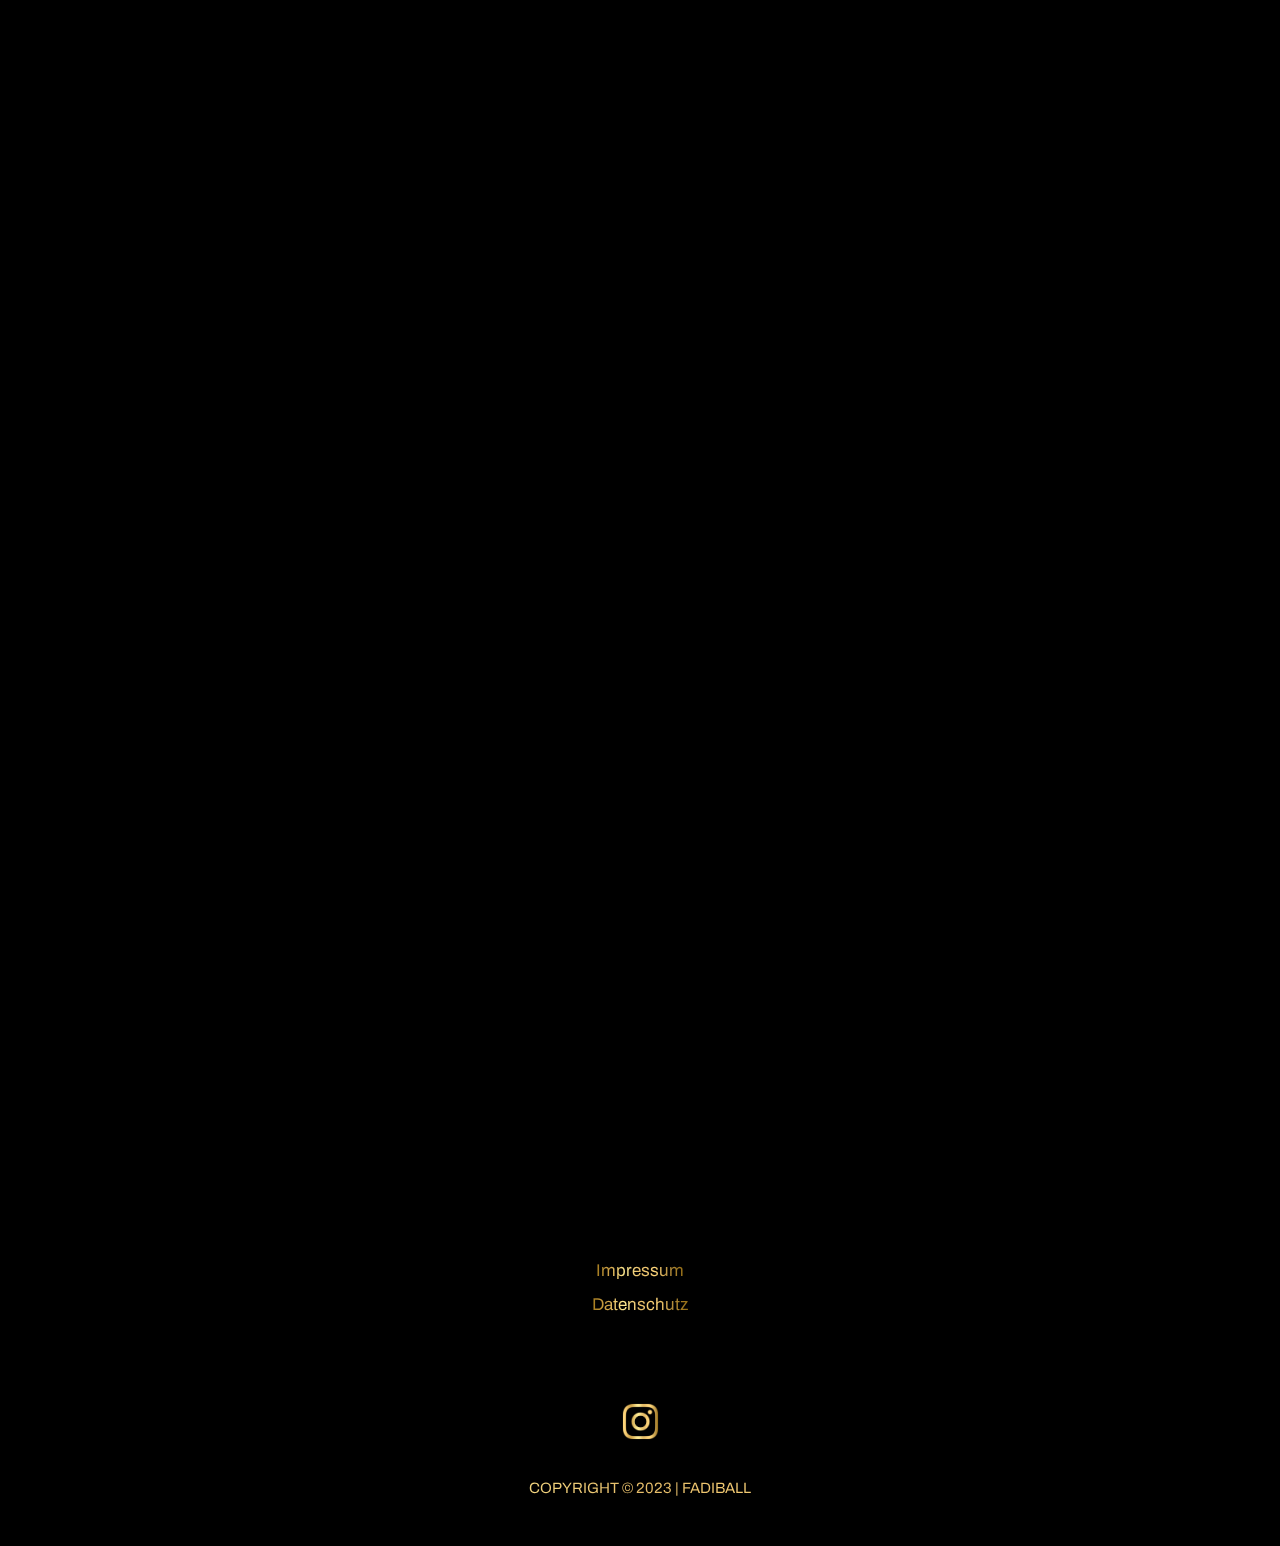
<file: sponsorings.html>
<!DOCTYPE html>

<html lang="de" dir="ltr">
    <head>
        <meta name="viewpoint" content="width=device-width, initial-scale=1.0">
        <meta charset="utf-8">
        <title>Fadinger Ball 2023</title>
        <link rel="icon" type="image/png" href="images/f.png"/>
        <link href="https://fonts.googleapis.com/css2?family=Raleway:wght@300&display=swap" rel="stylesheet">
        <link href="https://fonts.googleapis.com/css2?family=Archivo:wght@400;800&display=swap" rel="stylesheet">
        <link rel="stylesheet" href="style.css">
        <link rel="stylesheet" href="https://cdnjs.cloudflare.com/ajax/libs/font-awesome/4.7.0/css/font-awesome.min.css">
	    <meta name="viewport" content="width=device-width,initial-scale=1.0,minimum-scale=1.0,maximum-scale=1.0">

    </head>
    
    <body>

        <!--
        <script>
            function hamClicked() {
            var x = document.getElementById("Links");
            if (x.style.display === "block") {
                x.style.display = "none";
            } else {
                x.style.display = "block";
            }
            }
        </script>
        -->



        <header>

            <nav class="navbar">
                <a href="index.html" class="nav-branding">
                    <div class="logo-image">
                        <img src="images/x.svg" class="img-fluid" style="scale: 100%; margin-top:20px; margin-left:12px;"> Fadiball 2023 Ball D'or
                    </div>
                </a>
                <ul class="nav-menu">
                    <li class="nav-item">
                        <a href="index.html" class="nav-link">Home</a>
                    </li>
                    <li class="nav-item">
                        <a href="contact.html" class="nav-link">Kartenanfrage</a>
                    </li>
                    <li class="nav-item">
                        <a href="sponsorings.html" class="nav-link">Sponsoren</a>
                    </li>
                    <li class="nav-item">
                        <a href="https://www.instagram.com/fadiball_2023/" class="nav-link igimg">
                            <img src="images/ig.png" class="ig" style="scale: 5%; margin-bottom: -155px; margin-top: -170px;"></img>
                        </a>
                    </li>
                </ul>
                <div class="hamburger">
                    <span class="bar"></span>
                    <span class="bar"></span>
                    <span class="bar"></span>
                </div>
            </nav>

        </header>
        <script src="script.js"></script>



        <!--
        <div class="nav">
            <a href="index.html" class="active">Fadiball 2023</a>

                <div id="Links">
                    <div class="inactive">
                        <a href="index.html">Home</a>
                    </div>
                    <a href="contact.html" class="active">Kontakt</a>
                </div>

                <a href="javascript:void(0);" class="icon" class="ham" onclick="hamClicked()">
                <i class="fa fa-bars" class="ham2"></i>

            </a>
        </div>
        -->

        <div class="container123 fileImage">
            <h1>ㅤ</h1>
        </div>
        <div class="container123D fileImageD">
            <h1>ㅤ</h1>
        </div>
	<!--
        <div class="image fileImage">
            <p style="background-image: url('images/palaisMOBILE.png');" class="fileImage"></p>
            <p style="background-image: url('images/palais2.png');" class="fileImageD"></p>

            <img src="images/x.svg" class="fileImage1"></img>
        </div>

        <div style="background-color:#000000; padding-top:40px; padding-bottom:-40px;" class="TimerInfos">
            <div id="infos" style="font-weight: bold;">ㅤ</div>
        </div>

        <div id="infos" style="font-weight: bold; margin-bottom: 50px;">Unsere Sponsoren</div>

        <a href="https://alfasolutions.at/">
            <img src="images/11.png" class="sponsoring sponsoring21" style="margin-bottom: 30px;"></img>
        </a>
        <a href="https://www.gynaekologie-steiger.at/">
            <img src="images/9.jpg" class="sponsoring sponsoring22" style="margin-bottom: 30px;"></img>
        </a>
        <a href="http://www.tb-mondi.at/">
            <img src="images/5.jpg" class="sponsoring sponsoring21" style="margin-bottom: 30px;"></img>
        </a>
        <a href="https://www.lernwerkstatt.co.at/?utm_source=google&utm_medium=sea&utm_campaign=nachhilfe&utm_term=lernwerkstatt&gclid=CjwKCAiAleOeBhBdEiwAfgmXf3vAayDIxkEgoycAT-Zgt8FFYfPBWrpO5AG6NY-5GcIyoLELoukPIhoCZY4QAvD_BwE">
            <img src="images/lws.png" class="sponsoring sponsoring21" style="margin-bottom: 30px;"></img>
        </a>
        <a>
            <img src="images/Raiffeisen.svg" class="sponsoring sponsoring21" style="margin-bottom: 30px;"></img>
        </a>
        <a href="https://hnw-rechtsanwaelte.at/">
            <img src="images/1.png" class="sponsoring sponsoring22" style="margin-bottom: 30px;"></img>
        </a>
        


        <a href="https://vezomedia-austria.at/">
            <img src="images/vzm.png" class="sponsoring sponsoring22" style="margin-bottom: 30px;"></img>
        </a>
        <a href="https://www.wsg.at/">
            <img src="images/16.png" class="sponsoring sponsoring22" style="margin-bottom: 30px;"></img>
        </a>
        <a href="https://ooewohnbau.at/start">
            <img src="images/17.png" class="sponsoring sponsoring21" style="margin-bottom: 30px;"></img>
        </a>
        <a href="https://www.keinesorgen.at/">
            <img src="images/6.jpg" class="sponsoring sponsoring22" style="margin-bottom: 30px;"></img>
        </a>
        <a href="https://fahrschule-lindauer.at/">
            <img src="images/7.svg" class="sponsoring sponsoring21" style="margin-bottom: 30px;"></img>
        </a>
        <a href="https://www.solvistas.com/de">
            <img src="images/12.png" class="sponsoring sponsoring22" style="margin-bottom: 30px;"></img>
        </a>
        <a href="https://www.elfin.at/">
            <img src="images/15.png" class="sponsoring sponsoring21" style="margin-bottom: 30px;"></img>
        </a>
        <a>
            <img src="images/3.jpeg" class="sponsoring sponsoring22" style="margin-bottom: 30px;"></img>
        </a>
        <a href="https://hegh.at/de/startseite.html">
            <img src="images/4.jpg" class="sponsoring sponsoring21" style="margin-bottom: 30px;"></img>
        </a>
        <a href="https://www.hypo.at/de/home.html">
            <img src="images/14.png" class="sponsoring sponsoring22" style="margin-bottom: 30px;"></img>
        </a>
        <a href="https://www.ballettschule-linz.at/">
            <img src="images/8.gif" class="sponsoring sponsoring21" style="margin-bottom: 30px;"></img>
        </a>
        <a href="http://www.hifi-tv.at/">
            <img src="images/13.png" class="sponsoring sponsoring22 l22" style="margin-bottom: 30px;"></img>
        </a>
	-->

        <div class="lalalala l2">
            <div id="c2">
                <a class="rndu" href = "impressum.html">Impressum</a>
            </div>
            <div id="c3">
                <a class="rndu" href = "datenschutz.html">Datenschutz</a>
            </div>
        </div>


        <a href="https://www.instagram.com/fadiball_2023/">
            <img src="images/ig.png" class="ig"></img>
        </a>

        <div id="c">
            COPYRIGHT © 2023 | FADIBALL
        </div>

    </body>
</html>
</file>
<file: style.css>
/* main body farbe: #020308 
   sekundäre (infos etc.): #04050e*/


.fileImage{
  object-fit: cover;
  object-position: bottom;
  position: relative;
  z-index: -1;
  top: 0;
  left: 0;
  max-width: 100%;
  height: auto;
  margin-bottom: -2px;
  animation: zoom-in 2s ease;
  display: block;
}

.container123 {
  height: 700px;
  background-image: url('images/palaisMOBILE.png');
  background-size: cover;
  background-position: center;
  display: block;
}
.container123D {
  display: none;
  visibility: hidden;
}
.fileImageD {
  visibility: hidden;
}

@keyframes zoom-in {
  0% {
  transform: scale(1.15, 1.15);
  }
  100% {
  transform: scale(1, 1);
  }
}
.fileImage1{
  position: absolute;
  top: -355px;
  left: 0px;
  scale: 70%;

  animation: fadeIn 5s;
  -webkit-animation: fadeIn 5s;
  -moz-animation: fadeIn 5s;
  -o-animation: fadeIn 5s;
  -ms-animation: fadeIn 5s;
}
@keyframes fadeIn {
  0% { opacity: 0; }
  100% { opacity: 1; }
}

@-moz-keyframes fadeIn {
  0% { opacity: 0; }
  100% { opacity: 1; }
}

@-webkit-keyframes fadeIn {
  0% { opacity: 0; }
  100% { opacity: 1; }
}

@-o-keyframes fadeIn {
  0% { opacity: 0; }
  100% { opacity: 1; }
}

@-ms-keyframes fadeIn {
  0% { opacity: 0; }
  100% { opacity: 1; }
}
.fileImage2{
  scale: 20%;
}
.logo-image{
  float: left;
  position: relative;
  overflow: hidden;
  z-index: 1;
}



body {
  margin: 0;
  padding: 0;
  box-sizing: border-box;
  text-align: center;
  justify-content: center;
  #background: #0d0f28;
  
  background: #000000;
  #min-height:100vh;
  #display:flex ;
  align-items: center;
}

*{
  padding: 0;
  margin: 0;
  box-sizing: border-box;
  #font-family: 'Archivo', sans-serif;
  font-family: 'Archivo', sans-serif;
  font-size: 15px;
}

li {
  list-style: none;
}

a {
  #color: #ffcf00;
  text-decoration: none;
  background: linear-gradient(90deg, #a37a1d, #d3a74d, #ffeb94, #e6bd69, #ffd77c, #b58e3d, #956e14);
  -webkit-background-clip: text;
  -webkit-text-fill-color: transparent;
}

.navbar {
  min-height: 70px;
  display: flex;
  justify-content: space-between;
  align-items: center;
  padding: 0 24px;
  background-color: #020308;
  font-family: 'Archivo', sans-serif;
  position: fixed;
  width: 100%;
  z-index: 1;
}

.nav-menu {
  display: flex;
  justify-content: space-between;
  align-items: center;
  gap: 60px;
  font-family: 'Archivo', sans-serif;
}

.nav-branding {
  font-size: 1.2rem;
  text-align: center;
  align-items: center;
}

.nav-link {
  transition: 0.7s ease;
}

.nav-link:hover {
  color: white;
} 

.hamburger {
  display: none;
  cursor: pointer;
}

.bar{
  display: block;
  width: 25px;
  height: 3px;
  margin: 5px auto;
  -webkit-transition: all 0.3s ease-in-out;
  transition: all 0.3s ease-in-out;
  #background-color: #ffcf00;
  background: linear-gradient(90deg, #a37a1d, #d3a74d, #e6bd69, #b58e3d, #956e14);
  #-webkit-background-clip: text;
  #-webkit-text-fill-color: transparent;
}

@media(max-width:768px){
  .hamburger{
  display: block;
  }

  .hamburger.active .bar:nth-child(2) {
    opacity: 0;
  }
  .hamburger.active .bar:nth-child(1) {
    transform: translateY(8px) rotate(45deg);
  }
  .hamburger.active .bar:nth-child(3) {
    transform: translateY(-8px) rotate(-45deg);
  }
  .nav-menu{
    position: fixed;
    left: -100%;
    top: 69px;
    gap: 0;
    flex-direction: column;
    background-color: #d3a74d;
    width: 100%;
    text-align: center;
    transition: 0.3s;
  }
  .nav-item {
    margin: 16px 0;
  }
  .nav-menu.active{
    left: 0;
  }

}

.active {
  #background-color: #0d0f28;
  background-color: #020308;
  font-family: 'Archivo', sans-serif;
}



#c {
  margin-top: 80px;
  margin-bottom: 50px;
  font-family: 'Archivo', sans-serif;
  #color: #ffcf00;
  background: linear-gradient(90deg, #a37a1d, #d3a74d, #ffeb94, #e6bd69, #ffd77c, #b58e3d, #956e14);
  -webkit-background-clip: text;
  -webkit-text-fill-color: transparent;
}

.inner-width {
  display: block;
  margin: 0px auto;
}

#TimerInfos {
  position: relative;
  z-index: -2;
}

#TimerInfos2 {
  position: relative;
  z-index: -2;
}

#infos {
  padding: 0 0 10px;
  margin-bottom: 10px;
  #color: #ffcf00;
  background: linear-gradient(90deg, #a37a1d, #d3a74d, #ffeb94, #e6bd69, #ffd77c, #b58e3d, #956e14);
  -webkit-background-clip: text;
  -webkit-text-fill-color: transparent;
  font-size: 30px;
  font-family: 'Raleway', sans-serif;
  text-align: center;
}

#infos2 {
  padding: 15 15 10px;
  margin-bottom: -40px;
  #color: #ffcf00;
  background: linear-gradient(90deg, #a37a1d, #d3a74d, #ffeb94, #e6bd69, #ffd77c, #b58e3d, #956e14);
  -webkit-background-clip: text;
  -webkit-text-fill-color: transparent;
  font-size: 20px;
  font-family: 'Raleway', sans-serif;
  text-align: center;
}

.launch-time{
  display: flex;
  align-items: center;
  text-align: center;
  justify-content: center;
}
launch-time div{
  flex-basis: 100px;
  align-items: center;
  text-align: center;
}
.launch-time div p{
  font-size: 45px;
  margin-left: 8px;
  margin-right: 8px;
  align-items: center;
  text-align: center;
}
.time {
  font-size: 12px;
}

#Informationen {
  position: relative;
  padding: 10px 30px 10px;
  margin-bottom: 10px;
  #color: #ffcf00;
  font-family: 'Archivo', sans-serif;
  text-align: center;
  font-size: 15px;
  background: linear-gradient(90deg, #a37a1d, #d3a74d, #ffeb94, #e6bd69, #ffd77c, #b58e3d, #956e14);
  -webkit-background-clip: text;
  -webkit-text-fill-color: transparent;
}

#Preis {
  position: relative;
  padding: 10px 30px 10px;
  margin-bottom: 10px;
  #color: #ffcf00;
  font-family: 'Archivo', sans-serif;
  text-align: center;
  font-size: 25px;
  background: linear-gradient(90deg, #a37a1d, #d3a74d, #ffeb94, #e6bd69, #ffd77c, #b58e3d, #956e14);
  -webkit-background-clip: text;
  -webkit-text-fill-color: transparent;
}

#PostInformationen {
  position: relative;
  padding: 10px 30px 10px;
  margin-bottom: 10px;
  margin-top: 20px;
  #color: #ffcf00;
  font-size: 15px;
  font-family: 'Archivo', sans-serif;
  text-align: center;
  background: linear-gradient(90deg, #a37a1d, #d3a74d, #ffeb94, #e6bd69, #ffd77c, #b58e3d, #956e14);
  -webkit-background-clip: text;
  -webkit-text-fill-color: transparent;
}

.container3{
  position: relative;
  z-index: -2;
  width: 100%;
  height: 100%;
  display: flex;
  justify-content: center;
  align-items: center;
  margin-top: -15px;
}

.container2{
  position: relative;
  width: 100%;
  height: 100%;
  display: flex;
  justify-content: center;
  align-items: center;
  margin-top: -15px;
}

.contact-box{
  max-width: 400px;
  min-width: 300px;
  display: grid;
  grid-template-columns: repeat(1, 1fr);
  justify-content: center;
  align-items: center;
  text-align: center;
  background-color: #080a1d;
  box-shadow: 0px 0px 19px 5px rgba(0, 1, 12, 0.19);
}

#contactcss {
  #background: #0d0f28;
  background: #020308;
  width: 70%;
  padding: 60px 0;
  margin-top: 70px;
  max-width: 1200px;
  margin: 0px auto;
  display: block;
}

.contactpadding{
  padding: 25px 40px;
}

h2{
  position: relative;
  padding: 0 0 10px;
  margin-bottom: 10px;
  #color: #ffcf00;
  background: linear-gradient(90deg, #a37a1d, #d3a74d, #ffeb94, #e6bd69, #ffd77c, #b58e3d, #956e14);
  -webkit-background-clip: text;
  -webkit-text-fill-color: transparent;
  font-size: 30px;
  font-family: 'Raleway', sans-serif;
  text-align: center;
}

.field{
  font-family: 'Archivo', sans-serif;
  width: 100%;
  #border: 2px solid #0d0f28;
  border: 2px solid #020308;
  outline: none;
  background-color: rgb(230, 230, 230);
  padding: 0.5rem 0.5rem;
  font-size: 1.1rem;
  margin-bottom: 22px;
  transition: .3s;
}

.field:hover{
  background-color: #b2b5cf;
}

textarea{
  min-height: 150px;
}

.btn{
  width: 100%;
  padding: 0.5rem 0.5rem;
  #background-color: #0d0f28;
  background-color: #020308;
  color: #fff;
  font-size: 1.1rem;
  border: none;
  outline: none;
  cursor: pointer;
  transition: .3s;
}

.btn:hover{
    background-color: #0c0f27;
}

.field:focus{
    border: 2px solid rgba(22, 34, 71, 0.47);
    background-color: #fff;
}

@media screen and (max-width: 880px){
  .contact-box{
    grid-template-columns: 1fr;
  }

  textarea {
    min-height: 100px;
  }
  .container2 {
    margin-bottom: -100px;
    margin-top: -70px;
  }
  #c {
    font-size: 9pt;
  }
  .lalalala {
    margin-top: 100px;
  }

  #image {
    overflow: hidden;
    display: flex;
    justify-content: center;
  }

  #image img {
    min-width: 180%;
    max-width: 200%;
    display: block;
    margin-top: -30px;
    margin-left: auto;
    margin-right: auto;
  }
}

#c2 {
  font-size: 9pt;
}
#c3 {
  font-size: 9pt;
  margin-top: 5px;
  margin-bottom: 30px;
}














.cd-container {
  width: 90%;
  max-width: 1080px;
  margin: 0 auto;
  background: #020205;
  padding: 0 10%;
  border-radius: 12px;
}
.cd-container::after {
  content: '';
  display: table;
  clear: both;
}

/* -------------------------------- 

Main components 

-------------------------------- */


#cd-timeline {
  position: relative;
  padding: 2em 0;
  margin-top: 2em;
  margin-bottom: 2em;
}
#cd-timeline::before {
  content: '';
  position: absolute;
  top: 0;
  left: 25px;
  height: 100%;
  width: 4px;
  background: linear-gradient(90deg, #a37a1d, #d3a74d, #e6bd69, #b58e3d, #956e14);
}
@media only screen and (min-width: 767px) {
  #cd-timeline {
    margin-top: 3em;
    margin-bottom: 3em;
  }
  #cd-timeline::before {
    left: 50%;
    margin-left: -2px;
  }
}

.cd-timeline-block {
  position: relative;
  margin: 2em 0;
}
.cd-timeline-block:after {
  content: "";
  display: table;
  clear: both;
}
.cd-timeline-block:first-child {
  margin-top: 0;
}
.cd-timeline-block:last-child {
  margin-bottom: 0;
}
@media only screen and (min-width: 767px) {
  .cd-timeline-block {
    margin: 4em 0;
  }
  .cd-timeline-block:first-child {
    margin-top: 0;
  }
  .cd-timeline-block:last-child {
    margin-bottom: 0;
  }
}

.cd-timeline-img {
  position: absolute;
  top: 15px;
  left: 19px;
  width: 15px;
  height: 15px;
  border-radius: 50%;
  box-shadow: 0 0 0 4px #d3a74d;
}
.cd-timeline-img {
  background: #d3a74d;
}
@media only screen and (min-width: 767px) {
  .cd-timeline-img {
    width: 20px;
    height: 20px;
    left: 50%;
    margin-left: -10px;
    margin-top: 15px;
    font-size: 12px;
    -webkit-transform: translateZ(0);
    -webkit-backface-visibility: hidden;
  }
}

.cd-timeline-content {
  position: relative;
  margin-left: 60px;
  margin-right: 30px;
  background: #03040c;
  border-radius: 12px;
  padding: 1em;
  .timeline-content-info {
    background: #2B343A;
    padding: 5px 10px;
    color: rgba(255,255,255,0.7);
    
    box-shadow:  inset 0 2px 0 rgba(0, 0, 0, 0.08);
    border-radius: 12px;
    i {
      margin-right: 5px;
    }
    .timeline-content-info-title, .timeline-content-info-date {  
      width: calc(50% - 2px);
      display: inline-block;
    }
    @media (max-width: 500px) {
      .timeline-content-info-title, .timeline-content-info-date {  
        display: block;
        width:100%;
      } 
    }
  }
  
}
.cd-timeline-content:after {
  content: "";
  display: table;
  clear: both;
}
.cd-timeline-content h2 {
  font-weight: normal;
  color: #050511;  
  margin-top:0;
  margin-bottom: 5px;
}
.cd-timeline-content p, .cd-timeline-content .cd-date { /*WEIßER TEXT -> INHALT*/
  color: rgba(255,255,255,.7);
  font-size: 18px;
}
.cd-timeline-content .cd-date {
  display: inline-block;
}
.cd-timeline-content p {
  margin: 1em 0;
  line-height: 1.6;
}

.cd-timeline-content::before {
  content: '';
  position: absolute;
  top: 16px;
  right: 100%;
  height: 0;
  width: 0;
  border: 7px solid transparent;
  border-right: 7px solid #03040c;
}

@media only screen and (min-width: 768px) {
  .cd-timeline-content h2 {
    font-size: 20px;
    font-size: 1.25rem;
  }
  .cd-timeline-content p {
    font-size: 16px;
    font-size: 1rem;
  }
  .cd-timeline-content .cd-read-more, .cd-timeline-content .cd-date {
    font-size: 14px;
    font-size: 0.875rem;
  }
}
.mitternacht::before {
  content: "Mitternachts-einlage";
  visibility: visible;
}
@media only screen and (min-width: 767px) {
  .cd-timeline-content p, .cd-timeline-content .cd-date { /*WEIßER TEXT -> INHALT*/
    font-size: 25px;
  }
  .cd-timeline-content h2{
    font-size: 35px;
  }
  .mitternacht::before {
    content: "Mitternachtseinlage";
    visibility: visible;
  }
  .cd-timeline-content {
    color: white;
    margin-left: 0;
    padding: 1.6em;
    width: 36%;
    margin: 0 5%
  }
  .cd-timeline-content::before {
    top: 24px;
    left: 100%;
    border-color: transparent;
    border-left-color: #03040c;
  }
  .cd-timeline-content .cd-date {
    position: absolute;
    width: 100%;
    left: 122%;
    top: 6px;
    font-size: 16px;
    font-size: 1rem;
  }
  .cd-timeline-block:nth-child(even) .cd-timeline-content {
    float: right;
  }
  .cd-timeline-block:nth-child(even) .cd-timeline-content::before {
    top: 24px;
    left: auto;
    right: 100%;
    border-color: transparent;
    border-right-color: #03040c;
  }
  .cd-timeline-block:nth-child(even) .cd-timeline-content .cd-read-more {
    float: right;
  }
  .cd-timeline-block:nth-child(even) .cd-timeline-content .cd-date {
    left: auto;
    right: 122%;
    text-align: right;
  }
}















.sponsoring21 {
  width: 50%;
  display: block;
  margin-left: auto;
  margin-right: auto;
}
.sponsoring22 {
  width: 50%;
  display: block;
  margin-left: auto;
  margin-right: auto;
}
.alfa {
  width: 50%;
}
.ig {
  scale: 10%;
  margin-top: -100px;
  margin-bottom: -200px;
}
.igimg {
  display: block;
}
.Karte {
  width: 60%;
}
#Inf2 {
  font-size: 17px;
  position: relative;
  padding: 10px 30px 10px;
  margin-bottom: 10px;
  #color: #ffcf00;
  font-family: 'Archivo', sans-serif;
  text-align: center;
  background: linear-gradient(90deg, #a37a1d, #d3a74d, #ffeb94, #e6bd69, #ffd77c, #b58e3d, #956e14);
  -webkit-background-clip: text;
  -webkit-text-fill-color: transparent;
}
.Karte2 {
  margin-top: 10px;
}
#Tisch {
  padding: 0 0 10px;
  margin-bottom: 10px;
  #color: #ffcf00;
  background: linear-gradient(90deg, #a37a1d, #d3a74d, #ffeb94, #e6bd69, #ffd77c, #b58e3d, #956e14);
  -webkit-background-clip: text;
  -webkit-text-fill-color: transparent;
  font-size: 30px;
  font-family: 'Raleway', sans-serif;
  text-align: center;
}
@media only screen and (min-width: 767px) {
  .igimg {
    display: none;
  }
  .Karte {
    width: 55%;
    margin-top: 50px;
  }
  .alfa {
    width: 20%;
    margin-top: 50px;
  }
  #contactcss {
    width: 24%;
  }
  .lalalala {
    margin-top: 100px;
  }
  #c2 {
    font-size: 20pt;
  }
  #c3 {
    font-size: 20pt;
  }
  #infos {
    font-size: 40px;
  }
  #Informationen {
    font-size: 20px;
  }
  #Inf2 {
    font-size: 18px;
  }
  .launch-time div p {
    font-size: 60px;
  }
  #PostInformationen {
    font-size: 18px;
  }
  .contactpadding h2 {
    font-size: 40px;
  }
  .nav-link {
    font-size: 1.2em;
  }
  .img-fluid {
    font-size: 1.2em;
  }
  .container123 {
    display: none;
  }
  .fileImage {
    display: none;
  }
  .container123D {
    height: 87vh;
    background-image: url('images/palais2.png');
    background-size: cover;
    background-position: center;
    display: block;
    visibility: visible;
  }
  .fileimageD {
    object-fit: cover;
    object-position: bottom;
    position: relative;
    z-index: -1;
    top: 0;
    left: 0;
    max-width: 100%;
    height: auto;
    margin-bottom: -2px;
    animation: zoom-in 2s ease;
    visibility: visible;
  }
  @keyframes zoom-in {
    0% {
    transform: scale(1.15, 1.15);
    }
    100% {
    transform: scale(1, 1);
    }
  }
  .Karte1 {
    margin-top: 50px;
    width: 50%;
    float: left;
  }
  .Karte2 {
    margin-top: 50px;
    width: 50%;
    float: right;
  }
  #Tisch {
    font-size: 40px;
    margin-top: 500px;
  }
  .rndu {
    font-size: 17px;
  }
  .sponsoring21 {
    height: 20%;
    display: block;
    margin-left: auto;
    margin-right: auto;
    float: left;
    margin-left: 10vw;
    margin-top: 10vh;
  }
  .sponsoring {
    height: 20%;
    max-width: 20%;
  }
  .sponsoring22 {
    height: 20%;
    display: block;
    margin-left: auto;
    margin-right: auto;
    float: right;
    margin-right: 10vw;
    margin-top: 10vh;
  }
  .l2 {
    margin-top: 230vh;
  }
  .l22 {
    margin-top: -20vh;
  }
}









/* animations lol */

.reveal{
  opacity: 0;
  transition: 1.5s all ease;
}
.reveal.active{
  opacity: 1;
}




/*

viel zu anstrengend man hab so viel random stuff probiert.

einfach html und css verlernt :/

*/
</file>
